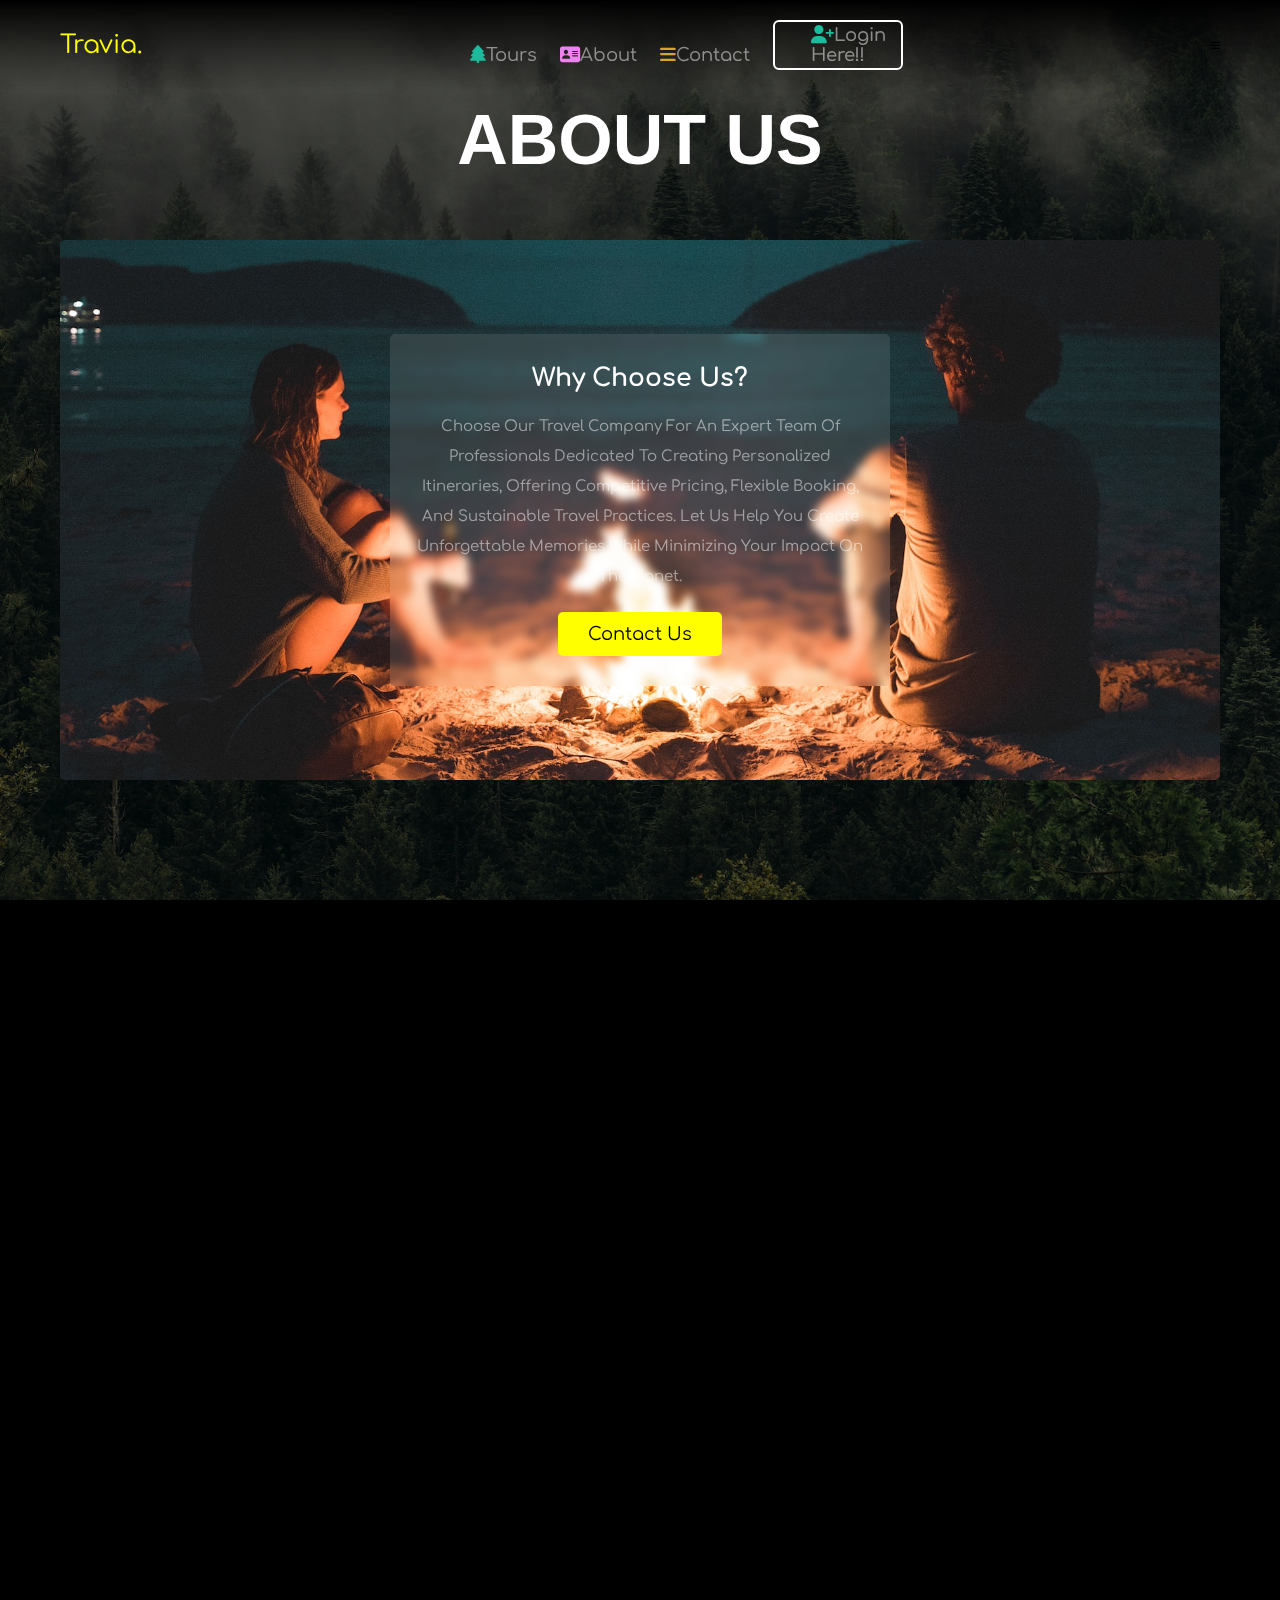
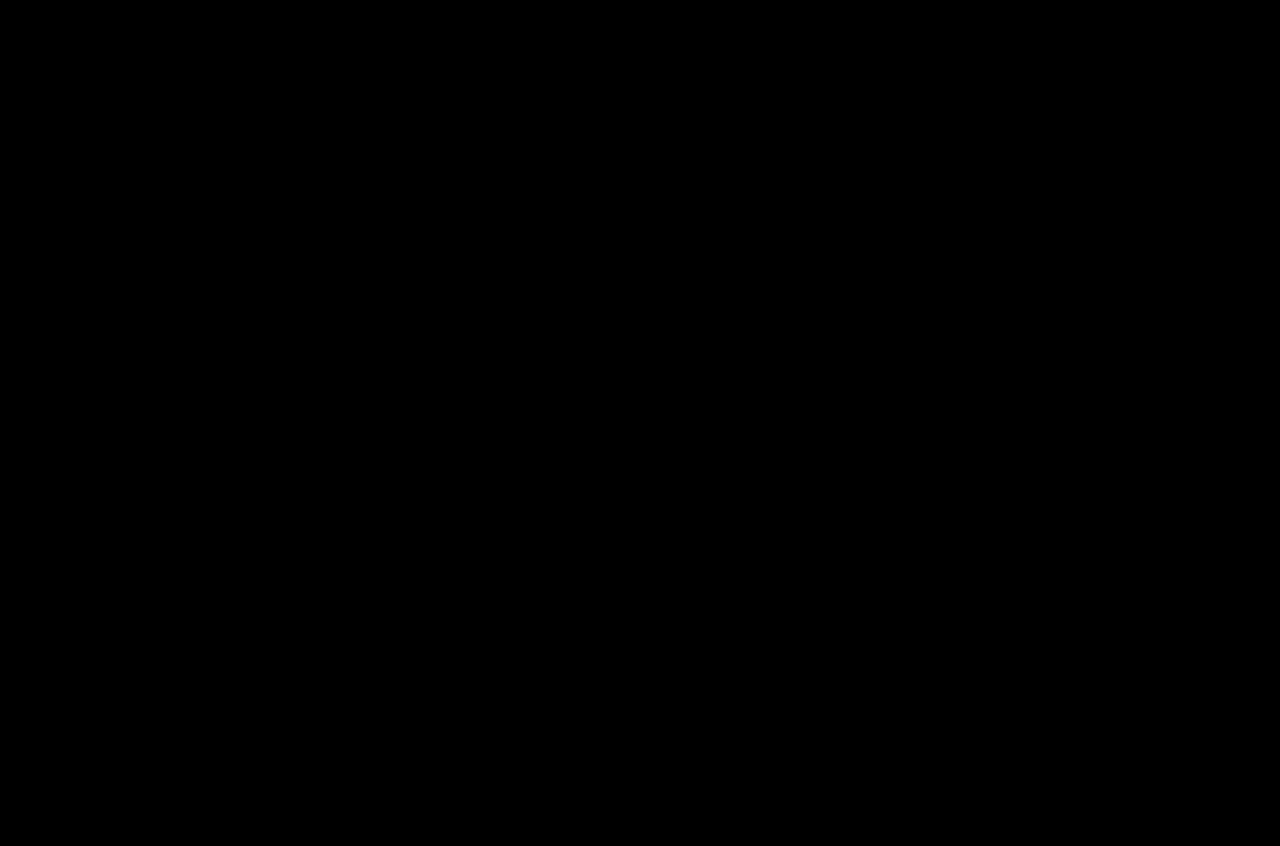
<file: about.html>
<!DOCTYPE html>
<html lang="en">
<head>
   <meta charset="UTF-8">
   <meta http-equiv="X-UA-Compatible" content="IE=edge">
   <meta name="viewport" content="width=device-width, initial-scale=1.0">
   <title>About</title>

   <link rel="stylesheet" href="https://unpkg.com/aos@next/dist/aos.css" />

   <!-- font awesome cdn link  -->
   <link rel="stylesheet" href="https://cdnjs.cloudflare.com/ajax/libs/font-awesome/6.2.1/css/all.min.css">

   <!-- custom css file link  -->
   <link rel="stylesheet" href="css/style.css">

</head>
<body>
   
<!-- header section starts  -->

<header class="header" data-aos="fade-down">

   <section class="flex">

      <a href="home.jsp" class="logo">Travia.</a>

      <nav class="navbar">
         <!--<a href="Lflighting.jsp"><i class="fas fa-plane" b style="color:red"></i>Flights</a>-->
         <!--<a href="Lbusbooking.jsp"><i class="fas fa-bus" b style="color:yellow"></i>Buses</a>-->
         <!--<a href="Ltrain2.jsp"><i class="fa-solid fa-train" b style="color: greenyellow;"></i>Trains</a>-->
         <a href="tours.html"><i class="fas fa-tree" b style="color:#1ABC9C;"></i>tours</a> 
         <!--<a href="destinations.html"><i class="fa-solid fa-map-location-dot" b style="color: chocolate;"></i>destinations</a>-->
         <a href="about.html"><i class="fa-solid fa-address-card" b style="color:violet"></i>about</a> 
         <a href="contact.html"><i class="fa-solid fa-bars" b style="color: goldenrod;"></i>contact</a>
         <button class="btnLogin-popup"><a href="home.jsp"><i class="fas fa-user-plus" b style="color:#1ABC9C;"></i>Login Here!!</a> </button>
      </nav>

      <div id="menu-btn" class="fas fa-bars"></div>

   </section>

</header>

<!-- header section ends -->

<!-- about section starts  -->

<div class="container about">

   <h1 class="heading" data-aos="zoom-out">about us</h1>

   <section>

      <div class="details">
         <div class="box" data-aos="zoom-in">
            <h3>why choose us?</h3>
            <p>Choose our travel company for an expert team of professionals dedicated to creating personalized itineraries, offering competitive pricing, flexible booking, and sustainable travel practices. Let us help you create unforgettable memories while minimizing your impact on the planet.




            </p>
            <a href="Lcontact.html" class="btn">contact us</a>
         </div>
      </div>

      <div class="grid">
         
         <div class="box" data-aos="fade-up">
            <img src="images/about-img-1.svg" alt="">
            <h3>easy bookings</h3>
            <p>"Streamline your travel plans with our easy booking process. Book now!"</p>
         </div>

         <div class="box" data-aos="fade-up">
            <img src="images/about-img-2.svg" alt="">
            <h3>travel world</h3>
            <p>"Discover the wonders of the world through our extraordinary travel experiences. Start exploring today!"</p>
         </div>

         <div class="box" data-aos="fade-up">
            <img src="images/about-img-3.svg" alt="">
            <h3>enjoy tours</h3>
            <p>"Embark on unforgettable tours and create cherished memories. Enjoy the journey with us!"</p>
         </div>

      </div>

   </section>

</div>

<!-- about section ends -->

<!-- reviews section starts  -->

<div class="container reviews">

   <h1 class="heading" data-aos="zoom-out">client's reviews</h1>

   <section class="grid">

      <div class="box" data-aos="zoom-in">
         <img src="images/pic-1.png" alt="">
         <h3>Avinash Kumar</h3>
         <p>"Exceptional service, seamless arrangements, and unforgettable experiences. Highly recommend this travel company!"</p>
         <div class="stars">
            <i class="fas fa-star"></i>
            <i class="fas fa-star"></i>
            <i class="fas fa-star"></i>
            <i class="fas fa-star"></i>
            <i class="fas fa-star-half-alt"></i>
         </div>
      </div>

      <div class="box" data-aos="zoom-in">
         <img src="images/pic-2.png" alt="">
         <h3>Varun Chakrabarty</h3>
         <p>"From start to finish, the travel company exceeded my expectations. The knowledgeable guides, well-planned itineraries, and personalized attention made my trip truly remarkable. I can't wait to book with them again!"</p>
         <div class="stars">
            <i class="fas fa-star"></i>
            <i class="fas fa-star"></i>
            <i class="fas fa-star"></i>
            <i class="fas fa-star"></i>
            <i class="fas fa-star-half-alt"></i>
         </div>
      </div>

      <div class="box" data-aos="zoom-in">
         <img src="images/pic-3.png" alt="">
         <h3>Rinku Singh</h3>
         <p>The travel company provided impeccable service, ensuring every aspect of my trip was taken care of. Their attention to detail, prompt communication, and exceptional guides made my journey a dream come true</p>
         <div class="stars">
            <i class="fas fa-star"></i>
            <i class="fas fa-star"></i>
            <i class="fas fa-star"></i>
            <i class="fas fa-star"></i>
            <i class="fas fa-star-half-alt"></i>
         </div>
      </div>

      <div class="box" data-aos="zoom-in">
         <img src="images/pic-4.png" alt="">
         <h3>Nitish Rana</h3>
         <p>The travel company surpassed all my expectations. From the moment I booked my trip, their team was attentive, accommodating, and went above and beyond to make my travel experience extraordinary. </p>
         <div class="stars">
            <i class="fas fa-star"></i>
            <i class="fas fa-star"></i>
            <i class="fas fa-star"></i>
            <i class="fas fa-star"></i>
            <i class="fas fa-star-half-alt"></i>
         </div>
      </div>

      <div class="box" data-aos="zoom-in">
         <img src="images/pic-5.png" alt="">
         <h3>Shardul Thakur</h3>
         <p>"This travel company is simply outstanding. They curated an unforgettable adventure for me, with unique destinations and hidden gems I would have never discovered on my own. Their knowledgeable guides, impeccable attention to detail, and exceptional customer service made me feel like a VIP throughout the entire trip.</p>
         <div class="stars">
            <i class="fas fa-star"></i>
            <i class="fas fa-star"></i>
            <i class="fas fa-star"></i>
            <i class="fas fa-star"></i>
            <i class="fas fa-star-half-alt"></i>
         </div>
      </div>

      <div class="box" data-aos="zoom-in">
         <img src="images/pic-6.png" alt="">
         <h3>Ramesh Majumder</h3>
         <p>"Choosing this travel company was the best decision I made. They handled all the arrangements flawlessly, providing top-notch service and creating incredible memories. From breathtaking destinations to seamless logistics, everything exceeded my expectations. I highly recommend them to anyone seeking a truly remarkable and hassle-free travel experience."</p>
         <div class="stars">
            <i class="fas fa-star"></i>
            <i class="fas fa-star"></i>
            <i class="fas fa-star"></i>
            <i class="fas fa-star"></i>
            <i class="fas fa-star-half-alt"></i>
         </div>
      </div>

   </section>

</div>
<script src="https://unpkg.com/aos@next/dist/aos.js"></script>

<!-- custom js file link  -->
<script src="js/script.js"></script>

</body>
</html>
</file>
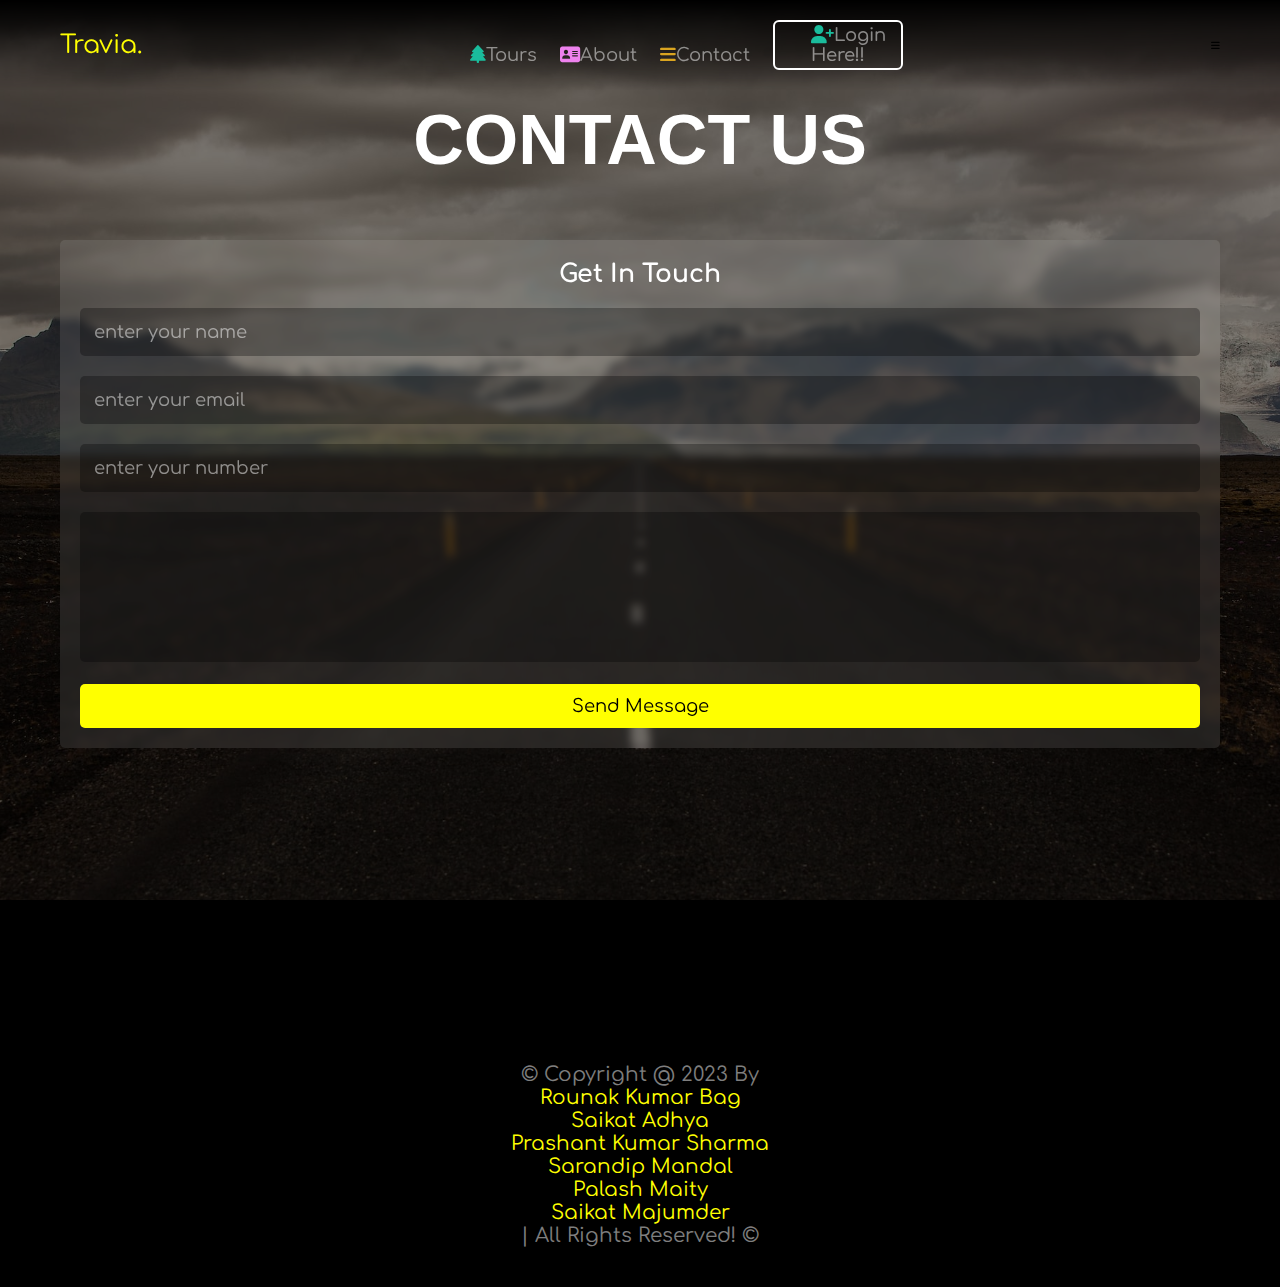
<file: contact.html>
<!DOCTYPE html>
<html lang="en">
<head>
   <meta charset="UTF-8">
   <meta http-equiv="X-UA-Compatible" content="IE=edge">
   <meta name="viewport" content="width=device-width, initial-scale=1.0">
   <title>Contact</title>

   <link rel="stylesheet" href="https://unpkg.com/aos@next/dist/aos.css" />

   <!-- font awesome cdn link  -->
   <link rel="stylesheet" href="https://cdnjs.cloudflare.com/ajax/libs/font-awesome/6.2.1/css/all.min.css">

   <!-- custom css file link  -->
   <link rel="stylesheet" href="css/style.css">

</head>
<body>
   
<!-- header section starts  -->

<header class="header" data-aos="fade-down">

   <section class="flex">

      <a href="home.jsp" class="logo">Travia.</a>

      <nav class="navbar">
         <!--<a href="Lflighting.jsp"><i class="fas fa-plane" b style="color:red"></i>Flights</a>-->
         <!--<a href="Lbusbooking.jsp"><i class="fas fa-bus" b style="color:yellow"></i>Buses</a>-->
         <!--<a href="Ltrain2.jsp"><i class="fa-solid fa-train" b style="color: greenyellow;"></i>Trains</a>-->
         <a href="Ltours.html"><i class="fas fa-tree" b style="color:#1ABC9C;"></i>tours</a> 
         <!--<a href="destinations.html"><i class="fa-solid fa-map-location-dot" b style="color: chocolate;"></i>destinations</a>-->
         <a href="Labout.html"><i class="fa-solid fa-address-card" b style="color:violet"></i>about</a> 
         <a href="Lcontact.html"><i class="fa-solid fa-bars" b style="color: goldenrod;"></i>contact</a>
         <button class="btnLogin-popup"><a href="jsp/login.jsp"><i class="fas fa-user-plus" b style="color:#1ABC9C;"></i>Login Here!!</a> </button>
      </nav>

      <div id="menu-btn" class="fas fa-bars"></div>

   </section>

</header>

<!-- header section ends -->

<!-- contact section starts  -->

<div class="container contact">

   <h1 class="heading" data-aos="zoom-out">contact us</h1>

   <section>

      <div class="row">

         <!--<iframe class="map" src="https://www.google.com/maps/embed?pb=!1m18!1m12!1m3!1d15077.086614958938!2d72.83608960687518!3d19.13958260781318!2m3!1f0!2f0!3f0!3m2!1i1024!2i768!4f13.1!3m3!1m2!1s0x3be7b63aceef0c69%3A0x2aa80cf2287dfa3b!2sJogeshwari%20West%2C%20Mumbai%2C%20Maharashtra%20400047!5e0!3m2!1sen!2sin!4v1672939645362!5m2!1sen!2sin" allowfullscreen="" loading="lazy" referrerpolicy="no-referrer-when-downgrade" data-aos="flip-left"></iframe>-->

         <form action="" method="post" data-aos="flip-right">
            <h3>get in touch</h3>
            <input type="text" name="name" required maxlength="50" placeholder="enter your name" class="box">
            <input type="email" name="email" required maxlength="50" placeholder="enter your email" class="box">
            <input type="number" name="number" required maxlength="10" min="0" max="9999999999" placeholder="enter your number" class="box">
            <textarea name="message" class="box" required maxlength="1000" cols="30" rows="10"></textarea>
            <input type="submit" value="send message" name="send" class="btn">
         </form>

      </div>

      <div class="grid">

         <div class="box" data-aos="fade-up">
            <i class="fas fa-phone"></i>
            <h3>phone number</h3>
            <a href="tel:1234567890">+91-4336-7890</a>
            <a href="tel:1112223333">+91-2422-3333</a>
         </div>

         <div class="box" data-aos="fade-up">
            <i class="fas fa-envelope"></i>
            <h3>Email address</h3>
            <a href="mailto:traviatours@gmail.com">traviatours@gmail.com</a>
            
          
         </div>

         <div class="box" data-aos="fade-up">
            <i class="fas fa-map-marker-alt"></i>
            <h3>Office address</h3>
            <a href="#">Techno India, TECHNO INDIA : EM-4/1, Sector V, Bidhannagar, Kolkata, West Bengal 700091</a>
         </div>

      </div>

      <div class="credit">
         &copy; copyright @ 2023 by <br><span>Rounak Kumar Bag <br>Saikat Adhya <br>Prashant Kumar Sharma <br>Sarandip Mandal <br>Palash Maity <br>Saikat Majumder</span> <br>| all rights reserved! &copy;
      </div>

   </section>
</div>
<script src="https://unpkg.com/aos@next/dist/aos.js"></script>

<!-- custom js file link  -->
<script src="js/script.js"></script>

</body>
</html>
</file>
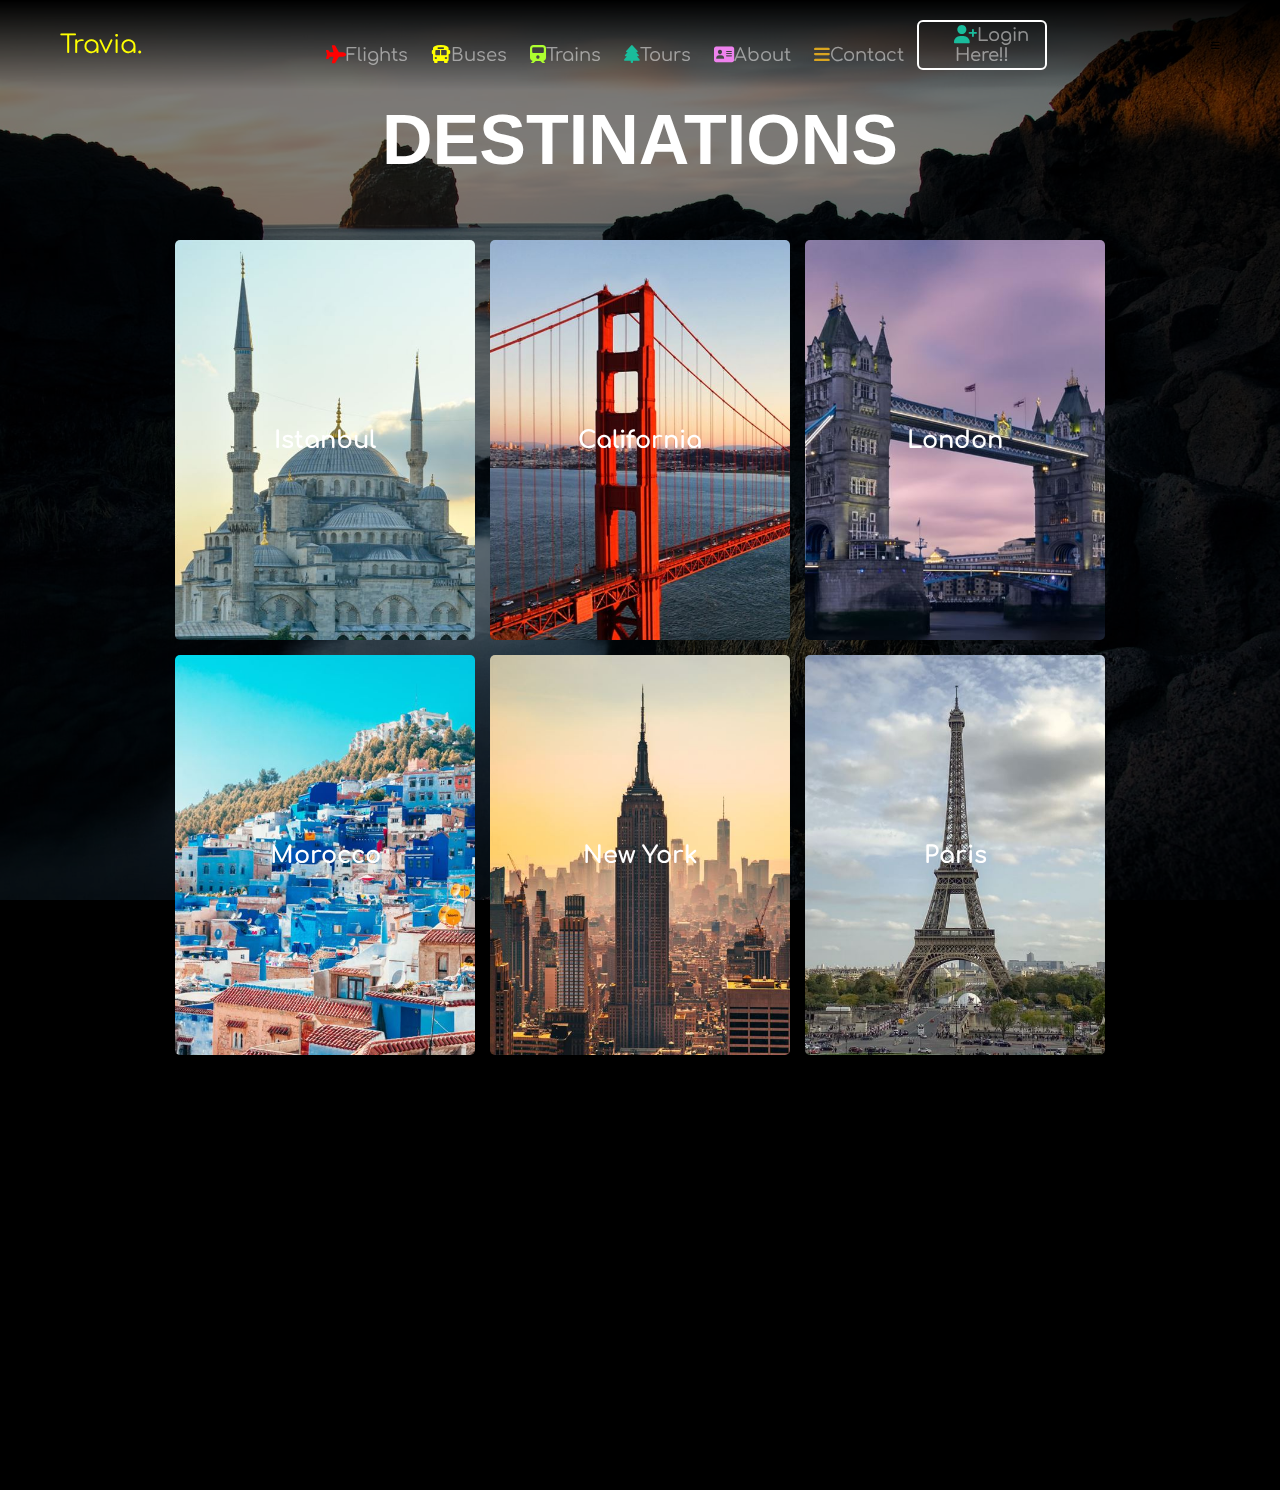
<file: destinations.html>
<!DOCTYPE html>
<html lang="en">
<head>
   <meta http-equiv="X-UA-Compatible" content="IE=edge">
   <meta name="viewport" content="width=device-width, initial-scale=1.0">
   <title>Destinations</title>

   <link rel="stylesheet" href="https://unpkg.com/aos@next/dist/aos.css" />

   <!-- font awesome cdn link  -->
   <link rel="stylesheet" href="https://cdnjs.cloudflare.com/ajax/libs/font-awesome/6.2.1/css/all.min.css">

   <!-- custom css file link  -->
   <link rel="stylesheet" href="css/style2.css">

</head>
<body>
   
<!-- header section starts  -->

<header class="header" data-aos="fade-down">

   <section class="flex">

      <a href="home.html" class="logo">Travia.</a>

      <nav class="navbar">
         <a href="jsp/flighting.jsp"><i class="fas fa-plane" b style="color:red"></i>Flights</a>
         <a href="jsp/busbooking.jsp"><i class="fas fa-bus" b style="color:yellow"></i>Buses</a>
         <a href="jsp/train2.jsp"><i class="fa-solid fa-train" b style="color: greenyellow;"></i>Trains</a>
         <a href="tours.html"><i class="fas fa-tree" b style="color:#1ABC9C;"></i>tours</a> 
         <!--<a href="destinations.html"><i class="fa-solid fa-map-location-dot" b style="color: chocolate;"></i>destinations</a>-->
         <a href="about.html"><i class="fa-solid fa-address-card" b style="color:violet"></i>about</a> 
         <a href="contact.html"><i class="fa-solid fa-bars" b style="color: goldenrod;"></i>contact</a>
         <button class="btnLogin-popup"> <a href="jsp/login.jsp"><i class="fas fa-user-plus" b style="color:#1ABC9C;"></i>Login Here!!</a> </button>
      </nav>

      <div id="menu-btn" class="fas fa-bars"></div>

   </section>

</header>

<!-- header section ends -->

<!-- destinations section starts  -->

<div class="container destinations">

   <h1 class="heading" data-aos="zoom-out">destinations</h1>

   <section class="grid">

      <div class="box" data-aos="zoom-in">
         <img src="images/destination-1.jpg" alt="">
         <h3><span>Istanbul</span></h3>
         <div class="hover-content">
            <P >Istanbul, that offers unique historical and cultural riches together has hosted many different civilizations with its geography spread over two continents. This unique city which is admired by its charming nature and the attractive atmosphere is also the symbol of dynamic and modern city life</P>
         </div>
      </div>
      <div class="box" data-aos="zoom-in">
         <img src="images/destination-2.jpg" alt="">
         <h3><span>California</span></h3>
         <div class="hover-content">
            <P style="font-size: 20px;">From the stunning coastline to the towering mountains, the scenery in California is unlike anything else in the world. No matter where you go in the state, you will be surrounded by natural beauty. And with so many different landscapes to explore, you could spend months here and still not see it all</P>
         </div>
      </div>
      <div class="box" data-aos="zoom-in">
         <img src="images/destination-3.jpg" alt="">
         <h3><span>London</span></h3>
         <div class="hover-content">
            <P>London is home to some of the best museums and galleries in the world – many of which are free, as well as many other free attractions. Spend an afternoon at the British Museum, Tate Modern, Natural History Museum or Science Museum, where you can browse the permanent collections at no cost.</P>
         </div>
      </div>
      <div class="box" data-aos="zoom-in">
         <img src="images/destination-4.jpg" alt="">
         <h3><span>Morocco</span></h3>
         <div class="hover-content">
            <P>Lively markets, desert treks, hiking to remote waterfalls, and beach days are just some of the wonders Morocco has in store. You can surf on the coast, sip some mint tea in the medina, and explore the ruins scattered throughout its many cities.</P>
         </div>
      </div>
      <div class="box" data-aos="zoom-in">
         <img src="images/destination-5.jpg" alt="">
         <h3><span>new york</span></h3>
         <div class="hover-content">
            <P>The Statue of Liberty, the Empire State Building, St. Patrick's Cathedral, Grand Central Station, and the list goes on. You'll discover magnificent architectural treasures and more New York City attractions than you can count.</P>
         </div>
      </div>
      <div class="box" data-aos="zoom-in">
         <img src="images/destination-6.jpg" alt="">
         <h3><span>paris</span></h3>
         <div class="hover-content">
            <P>Paris is a diverse and sophisticated city that appeals to the wealthy but can also be enjoyed on a budget. In addition to the Eiffel Tower, Paris has countless other gorgeous landmarks and monuments that add to the beauty of the spacious boulevards and their charming cafés</P>
         </div>
      </div>
      <div class="box" data-aos="zoom-in">
         <img src="images/destination-7.jpg" alt="">
         <h3><span>barcelona</span></h3>
         <div class="hover-content">
            <P>Barcelona is an artistic city with unique architecture, vibrant cultural scenery, access to mountain and sea, delicious food and beautiful people.</P>
         </div>
      </div>
      <div class="box" data-aos="zoom-in">
         <img src="images/destination-8.jpg" alt="">
         <h3><span>sydney</span></h3>
         <div class="hover-content">
            <p>city of iconic attractions and brilliant beaches, Sydney is a destination you'll never forget. Sydney is home to must-visit icons like the Sydney Harbour Bridge and Opera House, but this Harbour City is constantly evolving.</P>
         </div>
      </div>
      <div class="box" data-aos="zoom-in">
         <img src="images/destination-9.jpg" alt="">
         <h3><span>tokyo</span></h3>
         <div class="hover-content">
            <p>Tokyo is one of the most attractive cities in the world offering a tons of sightseeing attractions including historic monuments, unique museums, cool skyscraper and cultural experiences.</P>
         </div>
      </div>

   </section>

</div>

<!-- destinations section ends -->














<script src="https://unpkg.com/aos@next/dist/aos.js"></script>

<!-- custom js file link  -->
<script src="js/script.js"></script>

</body>
</html>
</file>
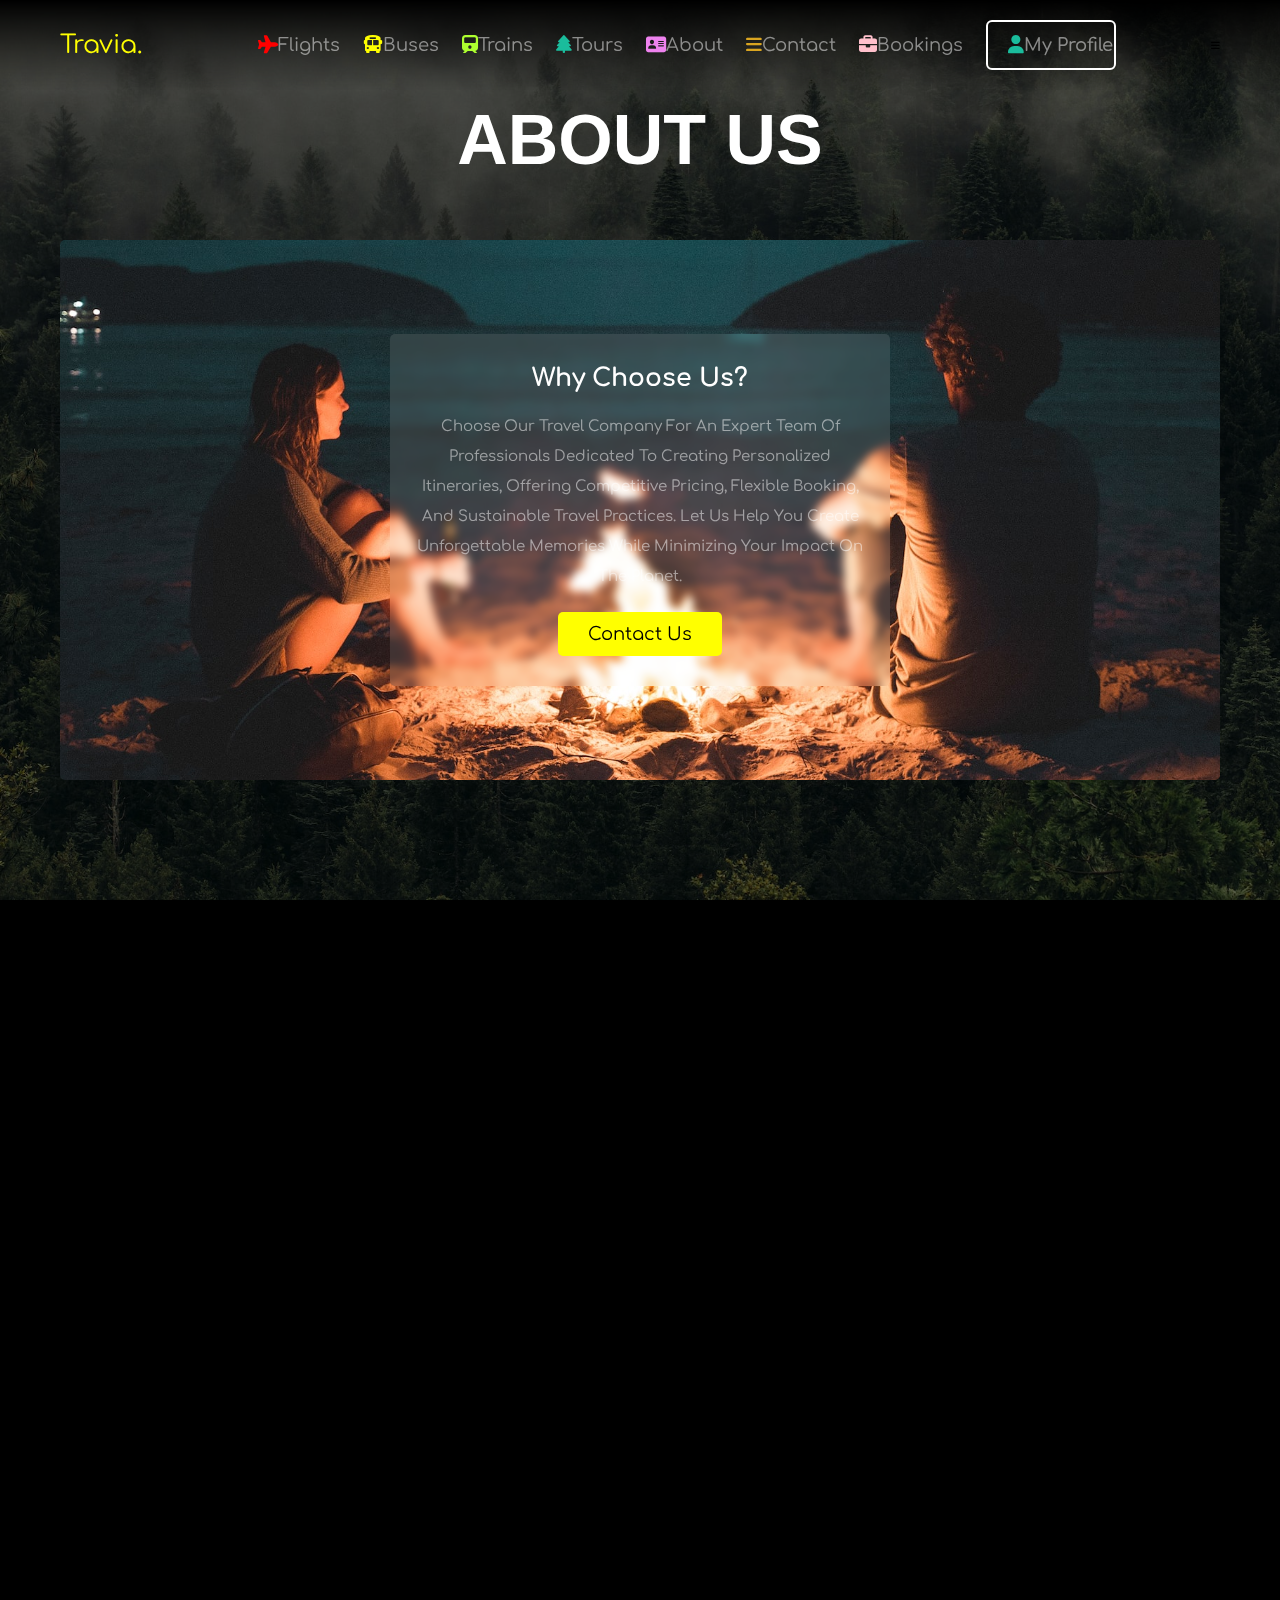
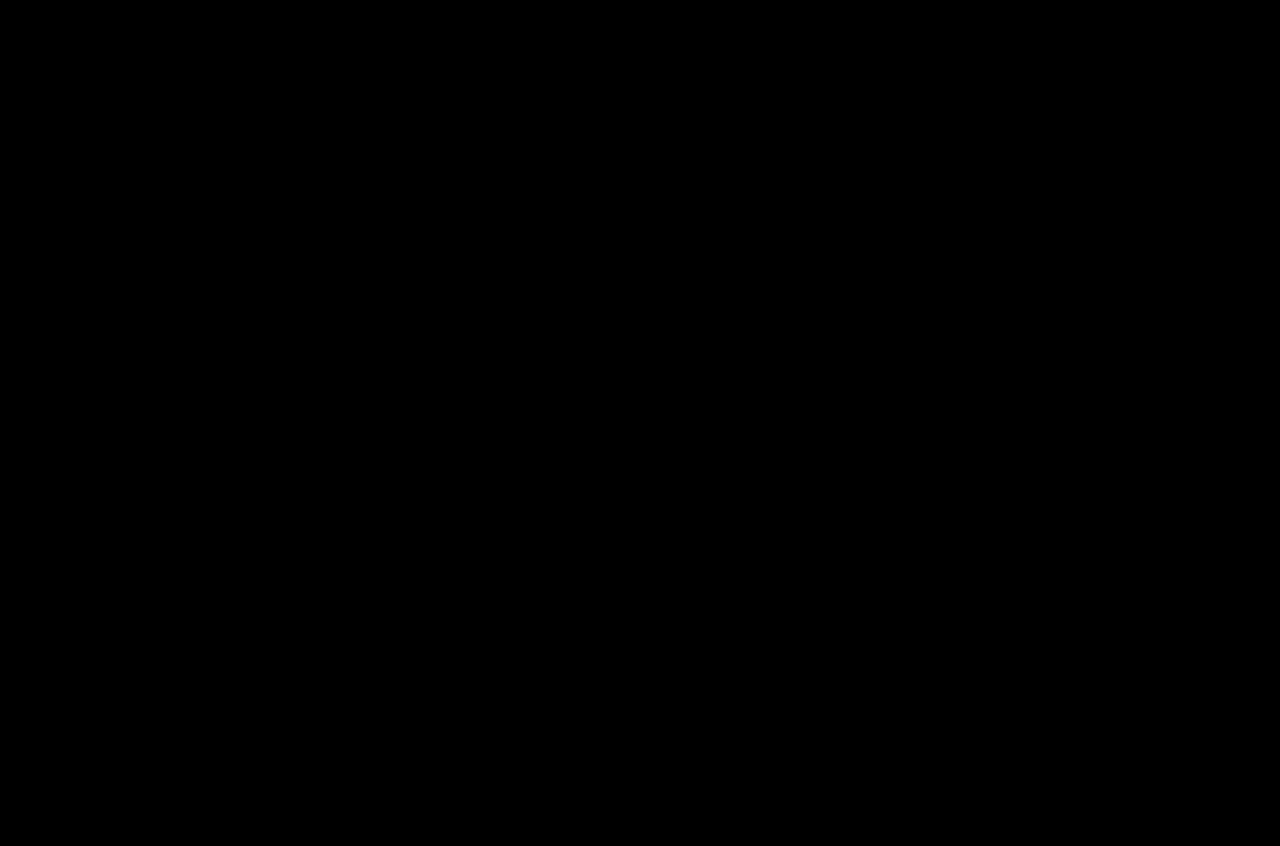
<file: Labout.html>
<!DOCTYPE html>
<html lang="en">
<head>
   <meta charset="UTF-8">
   <meta http-equiv="X-UA-Compatible" content="IE=edge">
   <meta name="viewport" content="width=device-width, initial-scale=1.0">
   <title>About</title>

   <link rel="stylesheet" href="https://unpkg.com/aos@next/dist/aos.css" />

   <!-- font awesome cdn link  -->
   <link rel="stylesheet" href="https://cdnjs.cloudflare.com/ajax/libs/font-awesome/6.2.1/css/all.min.css">

   <!-- custom css file link  -->
   <link rel="stylesheet" href="css/style.css">

</head>
<body>
   
<!-- header section starts  -->

<header class="header" data-aos="fade-down">

   <section class="flex">

      <a href="home2.jsp" class="logo">Travia.</a>

      <nav class="navbar">
         <a href="jsp/flighting.jsp"><i class="fas fa-plane" b style="color:red"></i>Flights</a>
         <a href="jsp/busbooking.jsp"><i class="fas fa-bus" b style="color:yellow"></i>Buses</a>
         <a href="jsp/train2.jsp"><i class="fa-solid fa-train" b style="color: greenyellow;"></i>Trains</a>
         <a href="Ltours.html"><i class="fas fa-tree" b style="color:#1ABC9C;"></i>tours</a> 
         <!--<a href="destinations.html"><i class="fa-solid fa-map-location-dot" b style="color: chocolate;"></i>destinations</a>-->
         <a href="Labout.html"><i class="fa-solid fa-address-card" b style="color:violet"></i>about</a> 
         <a href="Lcontact.html"><i class="fa-solid fa-bars" b style="color: goldenrod;"></i>contact</a>
         <a href="bookings.html"><i class="fa-solid fa-briefcase" b style="color:pink;"></i>bookings</a>
         <!--<button class="btnLogin-popup"><a href="logout.jsp"><i class="fas fa-user-plus" b style="color:#1ABC9C;"></i>Logout</a> </button>-->
         <button class="btnLogin-popup"><a href="MyProfileEDIT.jsp"><i class="fas fa-user" b style="color:#1ABC9C;"></i>My Profile</a> </button>
      </nav>

      <div id="menu-btn" class="fas fa-bars"></div>

   </section>

</header>

<!-- header section ends -->

<!-- about section starts  -->

<div class="container about">

   <h1 class="heading" data-aos="zoom-out">about us</h1>

   <section>

      <div class="details">
         <div class="box" data-aos="zoom-in">
            <h3>why choose us?</h3>
            <p>Choose our travel company for an expert team of professionals dedicated to creating personalized itineraries, offering competitive pricing, flexible booking, and sustainable travel practices. Let us help you create unforgettable memories while minimizing your impact on the planet.




            </p>
            <a href="Lcontact.html" class="btn">contact us</a>
         </div>
      </div>

      <div class="grid">
         
         <div class="box" data-aos="fade-up">
            <img src="images/about-img-1.svg" alt="">
            <h3>easy bookings</h3>
            <p>"Streamline your travel plans with our easy booking process. Book now!"</p>
         </div>

         <div class="box" data-aos="fade-up">
            <img src="images/about-img-2.svg" alt="">
            <h3>travel world</h3>
            <p>"Discover the wonders of the world through our extraordinary travel experiences. Start exploring today!"</p>
         </div>

         <div class="box" data-aos="fade-up">
            <img src="images/about-img-3.svg" alt="">
            <h3>enjoy tours</h3>
            <p>"Embark on unforgettable tours and create cherished memories. Enjoy the journey with us!"</p>
         </div>

      </div>

   </section>

</div>

<!-- about section ends -->

<!-- reviews section starts  -->

<div class="container reviews">

   <h1 class="heading" data-aos="zoom-out">client's reviews</h1>

   <section class="grid">

      <div class="box" data-aos="zoom-in">
         <img src="images/pic-1.png" alt="">
         <h3>Avinash Kumar</h3>
         <p>"Exceptional service, seamless arrangements, and unforgettable experiences. Highly recommend this travel company!"</p>
         <div class="stars">
            <i class="fas fa-star"></i>
            <i class="fas fa-star"></i>
            <i class="fas fa-star"></i>
            <i class="fas fa-star"></i>
            <i class="fas fa-star-half-alt"></i>
         </div>
      </div>

      <div class="box" data-aos="zoom-in">
         <img src="images/pic-2.png" alt="">
         <h3>Varun Chakrabarty</h3>
         <p>"From start to finish, the travel company exceeded my expectations. The knowledgeable guides, well-planned itineraries, and personalized attention made my trip truly remarkable. I can't wait to book with them again!"</p>
         <div class="stars">
            <i class="fas fa-star"></i>
            <i class="fas fa-star"></i>
            <i class="fas fa-star"></i>
            <i class="fas fa-star"></i>
            <i class="fas fa-star-half-alt"></i>
         </div>
      </div>

      <div class="box" data-aos="zoom-in">
         <img src="images/pic-3.png" alt="">
         <h3>Rinku Singh</h3>
         <p>The travel company provided impeccable service, ensuring every aspect of my trip was taken care of. Their attention to detail, prompt communication, and exceptional guides made my journey a dream come true</p>
         <div class="stars">
            <i class="fas fa-star"></i>
            <i class="fas fa-star"></i>
            <i class="fas fa-star"></i>
            <i class="fas fa-star"></i>
            <i class="fas fa-star-half-alt"></i>
         </div>
      </div>

      <div class="box" data-aos="zoom-in">
         <img src="images/pic-4.png" alt="">
         <h3>Nitish Rana</h3>
         <p>The travel company surpassed all my expectations. From the moment I booked my trip, their team was attentive, accommodating, and went above and beyond to make my travel experience extraordinary. </p>
         <div class="stars">
            <i class="fas fa-star"></i>
            <i class="fas fa-star"></i>
            <i class="fas fa-star"></i>
            <i class="fas fa-star"></i>
            <i class="fas fa-star-half-alt"></i>
         </div>
      </div>

      <div class="box" data-aos="zoom-in">
         <img src="images/pic-5.png" alt="">
         <h3>Shardul Thakur</h3>
         <p>"This travel company is simply outstanding. They curated an unforgettable adventure for me, with unique destinations and hidden gems I would have never discovered on my own. Their knowledgeable guides, impeccable attention to detail, and exceptional customer service made me feel like a VIP throughout the entire trip.</p>
         <div class="stars">
            <i class="fas fa-star"></i>
            <i class="fas fa-star"></i>
            <i class="fas fa-star"></i>
            <i class="fas fa-star"></i>
            <i class="fas fa-star-half-alt"></i>
         </div>
      </div>

      <div class="box" data-aos="zoom-in">
         <img src="images/pic-6.png" alt="">
         <h3>Ramesh Majumder</h3>
         <p>"Choosing this travel company was the best decision I made. They handled all the arrangements flawlessly, providing top-notch service and creating incredible memories. From breathtaking destinations to seamless logistics, everything exceeded my expectations. I highly recommend them to anyone seeking a truly remarkable and hassle-free travel experience."</p>
         <div class="stars">
            <i class="fas fa-star"></i>
            <i class="fas fa-star"></i>
            <i class="fas fa-star"></i>
            <i class="fas fa-star"></i>
            <i class="fas fa-star-half-alt"></i>
         </div>
      </div>

   </section>

</div>
<script src="https://unpkg.com/aos@next/dist/aos.js"></script>

<!-- custom js file link  -->
<script src="js/script.js"></script>

</body>
</html>
</file>
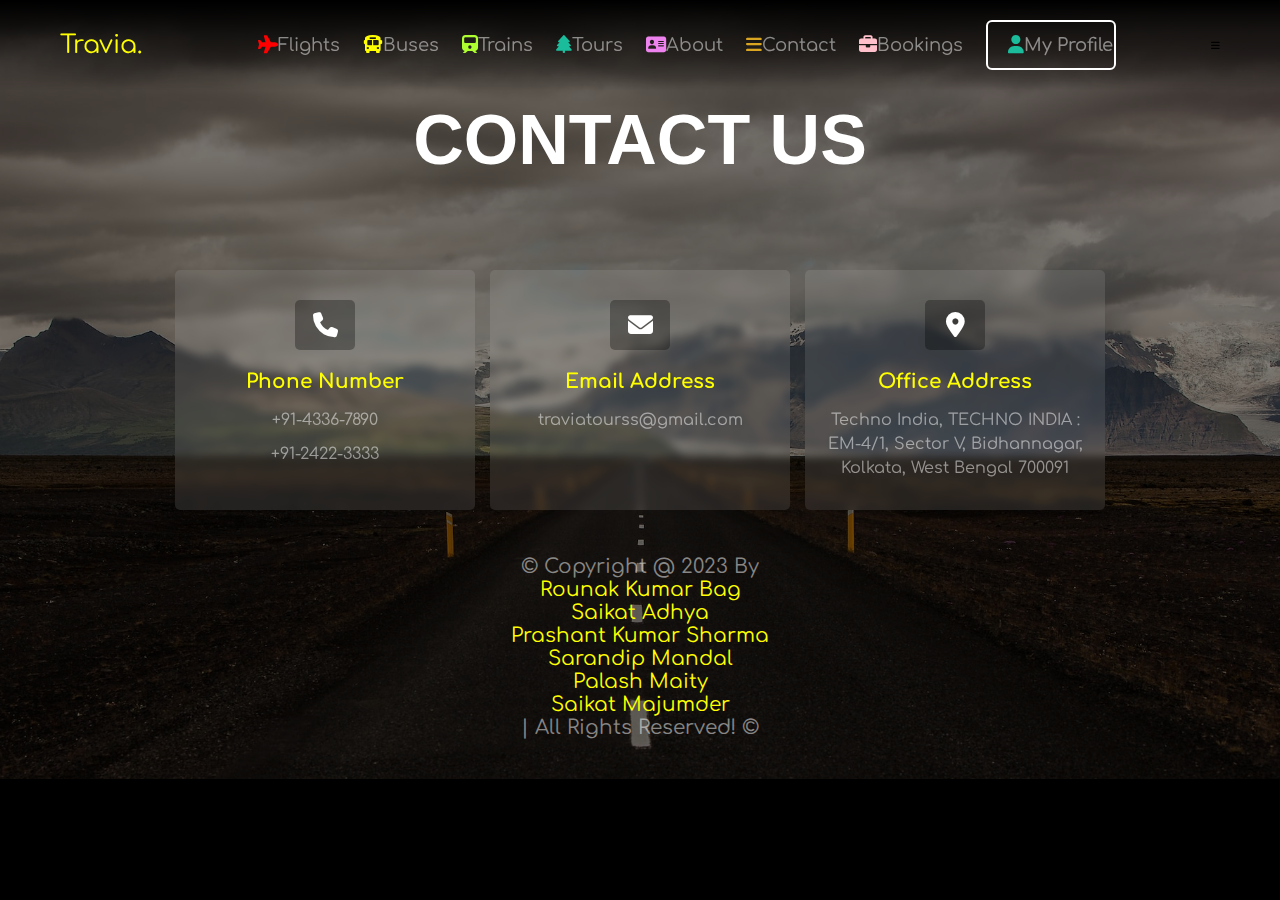
<file: Lcontact.html>
<!DOCTYPE html>
<html lang="en">
<head>
   <meta charset="UTF-8">
   <meta http-equiv="X-UA-Compatible" content="IE=edge">
   <meta name="viewport" content="width=device-width, initial-scale=1.0">
   <title>Contact</title>

   <link rel="stylesheet" href="https://unpkg.com/aos@next/dist/aos.css" />

   <!-- font awesome cdn link  -->
   <link rel="stylesheet" href="https://cdnjs.cloudflare.com/ajax/libs/font-awesome/6.2.1/css/all.min.css">

   <!-- custom css file link  -->
   <link rel="stylesheet" href="css/style.css">

</head>
<body>
   
<!-- header section starts  -->

<header class="header" data-aos="fade-down">

   <section class="flex">

      <a href="home2.jsp" class="logo">Travia.</a>

      <nav class="navbar">
         <a href="afterlogin/Lflighting.jsp"><i class="fas fa-plane" b style="color:red"></i>Flights</a>
         <a href="afterlogin/Lbusbooking.jsp"><i class="fas fa-bus" b style="color:yellow"></i>Buses</a>
         <a href="afterlogin/Ltrain2.jsp"><i class="fa-solid fa-train" b style="color: greenyellow;"></i>Trains</a>
         <a href="Ltours.html"><i class="fas fa-tree" b style="color:#1ABC9C;"></i>tours</a> 
         <!--<a href="destinations.html"><i class="fa-solid fa-map-location-dot" b style="color: chocolate;"></i>destinations</a>-->
         <a href="Labout.html"><i class="fa-solid fa-address-card" b style="color:violet"></i>about</a> 
         <a href="Lcontact.html"><i class="fa-solid fa-bars" b style="color: goldenrod;"></i>contact</a>
         <a href="bookings.jsp"><i class="fa-solid fa-briefcase" b style="color:pink;"></i>bookings</a>
         <!--<button class="btnLogin-popup"><a href="logout.jsp"><i class="fas fa-user-plus" b style="color:#1ABC9C;"></i>Logout</a> </button>-->
         <button class="btnLogin-popup"><a href="MyProfileEDIT.jsp"><i class="fas fa-user" b style="color:#1ABC9C;"></i>My Profile</a> </button>
      </nav>

      <div id="menu-btn" class="fas fa-bars"></div>

   </section>

</header>

<!-- header section ends -->

<!-- contact section starts  -->

<div class="container contact">

   <h1 class="heading" data-aos="zoom-out">contact us</h1>

   <section>

      <div class="grid">

         <div class="box" data-aos="fade-up">
            <i class="fas fa-phone"></i>
            <h3>phone number</h3>
            <a href="tel:1234567890">+91-4336-7890</a>
            <a href="tel:1112223333">+91-2422-3333</a>
         </div>

         <div class="box" data-aos="fade-up">
            <i class="fas fa-envelope"></i>
            <h3>Email address</h3>
            <a href="mailto:traviatours@gmail.com">traviatourss@gmail.com</a>
            
         </div>

         <div class="box" data-aos="fade-up">
            <i class="fas fa-map-marker-alt"></i>
            <h3>Office address</h3>
            <a href="#">Techno India, TECHNO INDIA : EM-4/1, Sector V, Bidhannagar, Kolkata, West Bengal 700091</a>
         </div>

      </div>

      <div class="credit">
         &copy; copyright @ 2023 by <br><span>Rounak Kumar Bag <br>Saikat Adhya <br>Prashant Kumar Sharma <br>Sarandip Mandal <br>Palash Maity <br>Saikat Majumder</span> <br>| all rights reserved! &copy;
      </div>


   </section>

</div>
<script src="https://unpkg.com/aos@next/dist/aos.js"></script>

<!-- custom js file link  -->
<script src="js/script.js"></script>

</body>
</html>
</file>
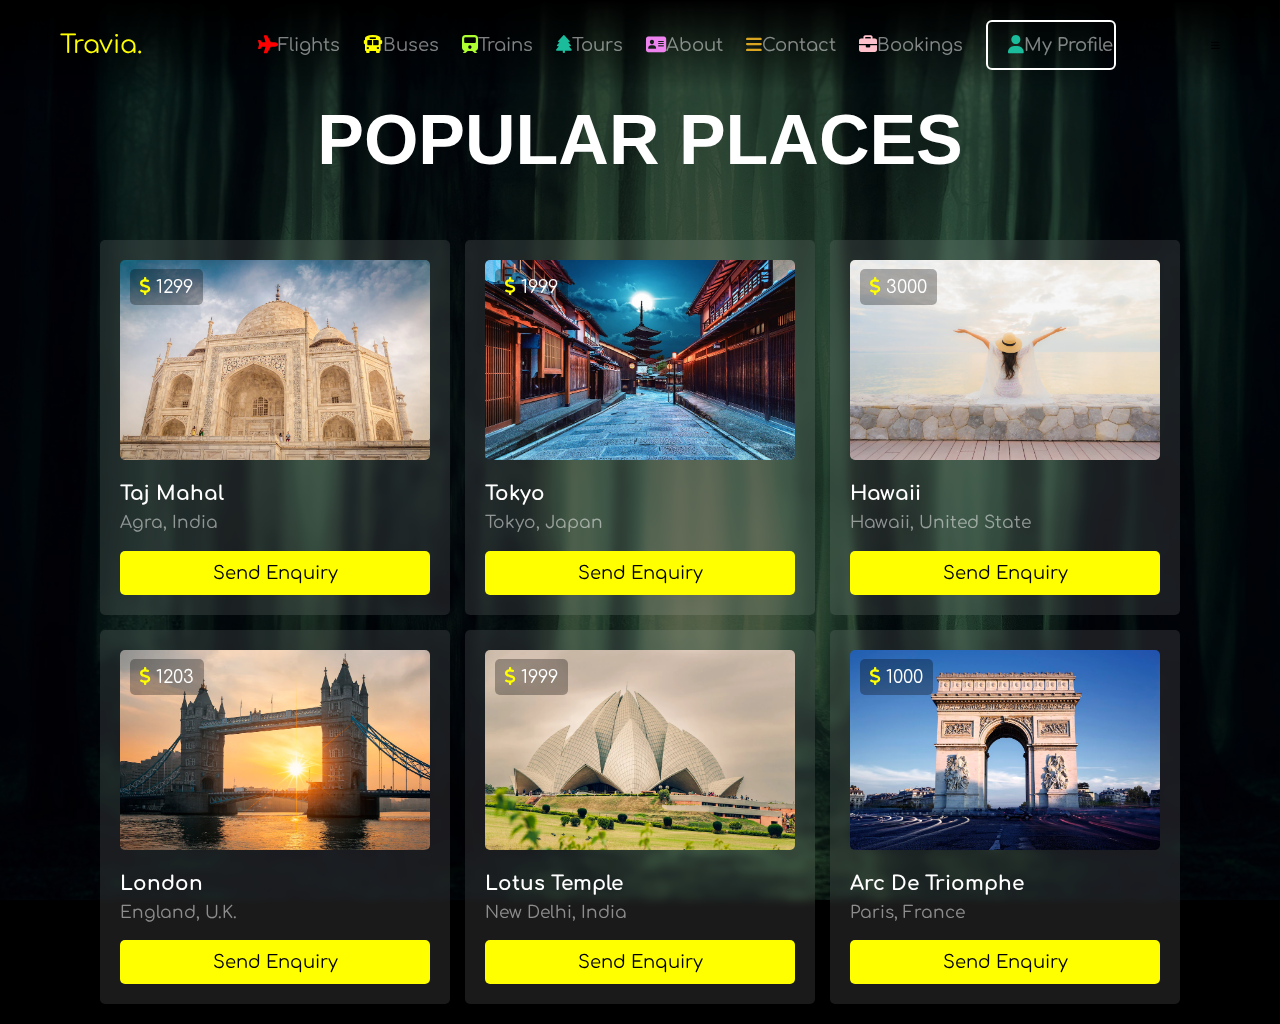
<file: Ltours.html>
<!DOCTYPE html>
<html lang="en">
<head>
   <meta charset="UTF-8">
   <meta http-equiv="X-UA-Compatible" content="IE=edge">
   <meta name="viewport" content="width=device-width, initial-scale=1.0">
   <title>Tours</title>

   <link rel="stylesheet" href="https://unpkg.com/aos@next/dist/aos.css" />

   <!-- font awesome cdn link  -->
   <link rel="stylesheet" href="https://cdnjs.cloudflare.com/ajax/libs/font-awesome/6.2.1/css/all.min.css">

   <!-- custom css file link  -->
   <link rel="stylesheet" href="css/style.css">

</head>
<body>
   
<!-- header section starts  -->

<header class="header" data-aos="fade-down">

   <section class="flex">

      <a href="home2.jsp" class="logo">Travia.</a>

      <nav class="navbar">
         <a href="afterlogin/Lflighting.jsp"><i class="fas fa-plane" b style="color:red"></i>Flights</a>
         <a href="afterlogin/Lbusbooking.jsp"><i class="fas fa-bus" b style="color:yellow"></i>Buses</a>
         <a href="afterlogin/Ltrain2.jsp"><i class="fa-solid fa-train" b style="color: greenyellow;"></i>Trains</a>
         <a href="Ltours.html"><i class="fas fa-tree" b style="color:#1ABC9C;"></i>tours</a> 
         <!--<a href="Ldestinations.jsp"><i class="fa-solid fa-map-location-dot" b style="color: chocolate;"></i>destinations</a>-->
         <a href="Labout.html"><i class="fa-solid fa-address-card" b style="color:violet"></i>about</a> 
         <a href="Lcontact.html"><i class="fa-solid fa-bars" b style="color: goldenrod;"></i>contact</a>
         <a href="bookings.jsp"><i class="fa-solid fa-briefcase" b style="color:pink;"></i>bookings</a>
         <!--<button class="btnLogin-popup"><a href="logout.jsp"><i class="fas fa-user-plus" b style="color:#1ABC9C;"></i>Logout</a> </button>-->
         <button class="btnLogin-popup"><a href="MyProfileEDIT.jsp"><i class="fas fa-user" b style="color:#1ABC9C;"></i>My Profile</a> </button>
      </nav>

      <div id="menu-btn" class="fas fa-bars"></div>

   </section>

</header>

<!-- header section ends -->

<!-- tours section starts  -->

<div class="container tours">

   <h1 class="heading" data-aos="zoom-out">popular places</h1>

   <section class="grid">

      <div class="box" data-aos="fade-up">
         <div class="price"><i class="fas fa-dollar-sign"></i><span>1299</span></div>
         <img src="images/tour-img-1.webp" class="image" alt="">
         <h3 class="name">taj mahal</h3>
         <p class="address">agra, india</p>
         <a href="mailto:traviatours@gmail.com" class="btn">send enquiry</a>
      </div>

      <div class="box" data-aos="fade-up">
         <p class="price"><i class="fas fa-dollar-sign"></i><span>1999</span></p>
         <img src="images/tour-img-2.webp" alt="" class="image">
         <h3 class="name">tokyo</h3>
         <p class="address">tokyo, japan</p>
         <a href="mailto:traviatours@gmail.com" class="btn">send enquiry</a>
      </div>

      <div class="box" data-aos="fade-up">
         <p class="price"><i class="fas fa-dollar-sign"></i><span>3000</span></p>
         <img src="images/tour-img-3.webp" alt="" class="image">
         <h3 class="name">hawaii</h3>
         <p class="address">hawaii, united state</p>
         <a href="mailto:traviatours@gmail.com" class="btn">send enquiry</a>
      </div>

      <div class="box" data-aos="fade-up">
         <p class="price"><i class="fas fa-dollar-sign"></i><span>1203</span></p>
         <img src="images/tour-img-4.webp" alt="" class="image">
         <h3 class="name">london</h3>
         <p class="address">england, U.K.</p>
         <a href="mailto:traviatours@gmail.com" class="btn">send enquiry</a>
      </div>

      <div class="box" data-aos="fade-up">
         <p class="price"><i class="fas fa-dollar-sign"></i><span>1999</span></p>
         <img src="images/tour-img-5.webp" alt="" class="image">
         <h3 class="name">lotus temple</h3>
         <p class="address">new delhi, india</p>
         <a href="mailto:traviatours@gmail.com" class="btn">send enquiry</a>
      </div>

      <div class="box" data-aos="fade-up">
         <p class="price"><i class="fas fa-dollar-sign"></i><span>1000</span></p>
         <img src="images/tour-img-6.webp" alt="" class="image">
         <h3 class="name">Arc de Triomphe</h3>
         <p class="address">Paris, France</p>
         <a href="mailto:traviatours@gmail.com" class="btn">send enquiry</a>
      </div>

   </section>

</div>
<script src="https://unpkg.com/aos@next/dist/aos.js"></script>

<!-- custom js file link  -->
<script src="js/script.js"></script>

</body>
</html>
</file>
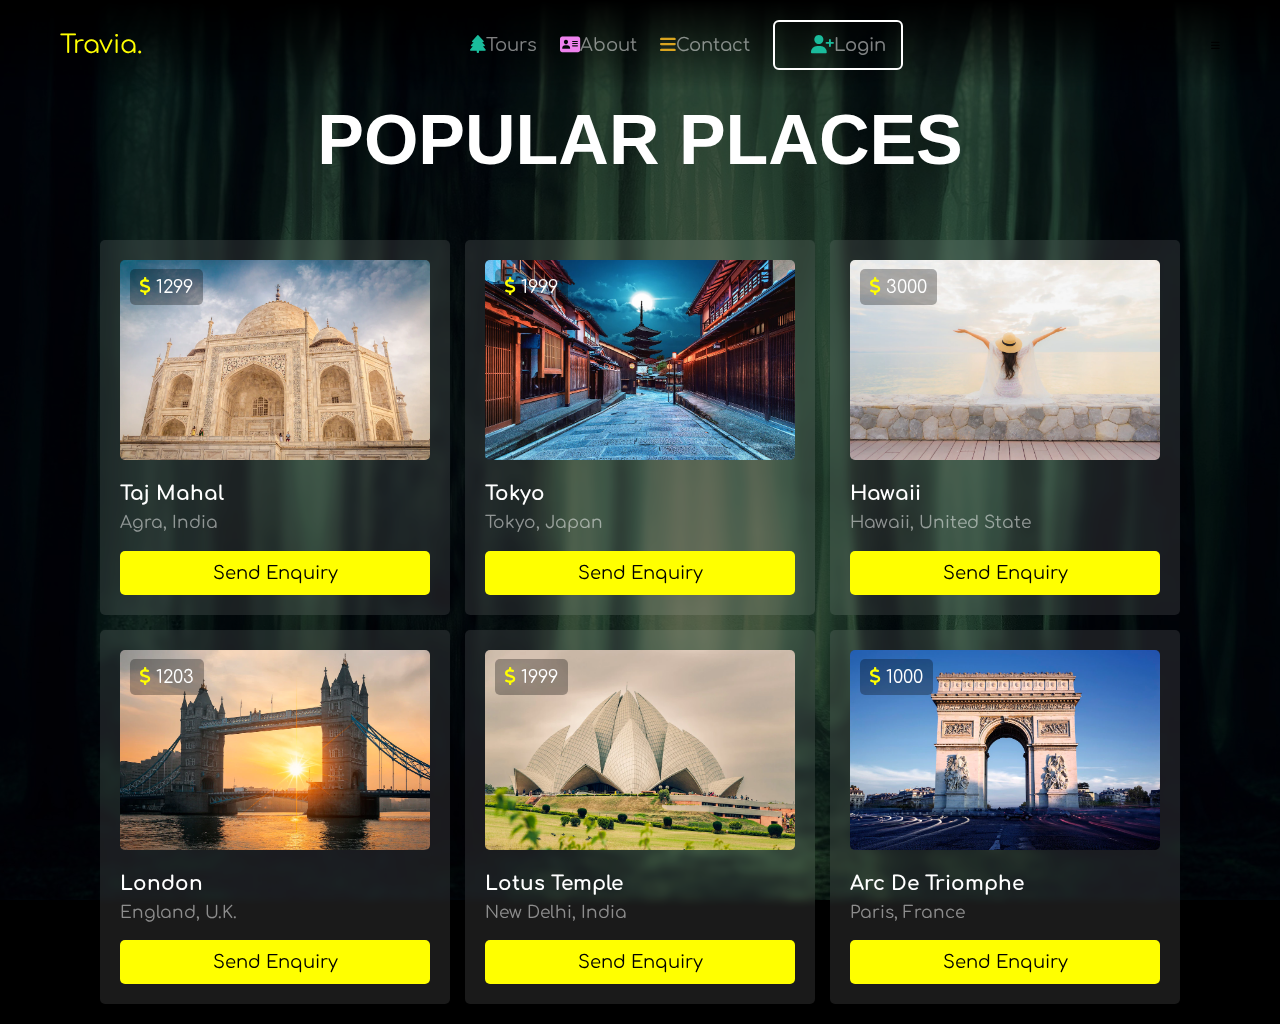
<file: tours.html>
<!DOCTYPE html>
<html lang="en">
<head>
   <meta charset="UTF-8">
   <meta http-equiv="X-UA-Compatible" content="IE=edge">
   <meta name="viewport" content="width=device-width, initial-scale=1.0">
   <title>Tours</title>

   <link rel="stylesheet" href="https://unpkg.com/aos@next/dist/aos.css" />

   <!-- font awesome cdn link  -->
   <link rel="stylesheet" href="https://cdnjs.cloudflare.com/ajax/libs/font-awesome/6.2.1/css/all.min.css">

   <!-- custom css file link  -->
   <link rel="stylesheet" href="css/style.css">

</head>
<body>
   
<!-- header section starts  -->

<header class="header" data-aos="fade-down">

   <section class="flex">

      <a href="home.jsp" class="logo">Travia.</a>

      <nav class="navbar">
         <!--<a href="jsp/flighting.jsp"><i class="fas fa-plane" b style="color:red"></i>Flights</a>-->
         <!--<a href="jsp/busbooking.jsp"><i class="fas fa-bus" b style="color:yellow"></i>Buses</a>-->
         <!--<a href="jsp/train2.jsp"><i class="fa-solid fa-train" b style="color: greenyellow;"></i>Trains</a>-->
         <a href="tours.html"><i class="fas fa-tree" b style="color:#1ABC9C;"></i>tours</a> 
         <!--<a href="Ldestinations.jsp"><i class="fa-solid fa-map-location-dot" b style="color: chocolate;"></i>destinations</a>-->
         <a href="about.html"><i class="fa-solid fa-address-card" b style="color:violet"></i>about</a> 
         <a href="contact.html"><i class="fa-solid fa-bars" b style="color: goldenrod;"></i>contact</a>
         <button class="btnLogin-popup"><a href="jsp/login.jsp"><i class="fas fa-user-plus" b style="color:#1ABC9C;"></i>Login</a> </button>
      </nav>

      <div id="menu-btn" class="fas fa-bars"></div>

   </section>

</header>

<!-- header section ends -->

<!-- tours section starts  -->

<div class="container tours">

   <h1 class="heading" data-aos="zoom-out">popular places</h1>

   <section class="grid">

      <div class="box" data-aos="fade-up">
         <div class="price"><i class="fas fa-dollar-sign"></i><span>1299</span></div>
         <img src="images/tour-img-1.webp" class="image" alt="">
         <h3 class="name">taj mahal</h3>
         <p class="address">agra, india</p>
         <a href="#" class="btn">send enquiry</a>
      </div>

      <div class="box" data-aos="fade-up">
         <p class="price"><i class="fas fa-dollar-sign"></i><span>1999</span></p>
         <img src="images/tour-img-2.webp" alt="" class="image">
         <h3 class="name">tokyo</h3>
         <p class="address">tokyo, japan</p>
         <a href="#" class="btn">send enquiry</a>
      </div>

      <div class="box" data-aos="fade-up">
         <p class="price"><i class="fas fa-dollar-sign"></i><span>3000</span></p>
         <img src="images/tour-img-3.webp" alt="" class="image">
         <h3 class="name">hawaii</h3>
         <p class="address">hawaii, united state</p>
         <a href="#" class="btn">send enquiry</a>
      </div>

      <div class="box" data-aos="fade-up">
         <p class="price"><i class="fas fa-dollar-sign"></i><span>1203</span></p>
         <img src="images/tour-img-4.webp" alt="" class="image">
         <h3 class="name">london</h3>
         <p class="address">england, U.K.</p>
         <a href="#" class="btn">send enquiry</a>
      </div>

      <div class="box" data-aos="fade-up">
         <p class="price"><i class="fas fa-dollar-sign"></i><span>1999</span></p>
         <img src="images/tour-img-5.webp" alt="" class="image">
         <h3 class="name">lotus temple</h3>
         <p class="address">new delhi, india</p>
         <a href="#" class="btn">send enquiry</a>
      </div>

      <div class="box" data-aos="fade-up">
         <p class="price"><i class="fas fa-dollar-sign"></i><span>1000</span></p>
         <img src="images/tour-img-6.webp" alt="" class="image">
         <h3 class="name">Arc de Triomphe</h3>
         <p class="address">Paris, France</p>
         <a href="#" class="btn">send enquiry</a>
      </div>

   </section>

</div>

<!-- tours section ends -->














<script src="https://unpkg.com/aos@next/dist/aos.js"></script>

<!-- custom js file link  -->
<script src="js/script.js"></script>

</body>
</html>
</file>
<file: css/style.css>
@import url('https://fonts.googleapis.com/css2?family=Comfortaa:wght@300;400;500;600;700&display=swap');

:root{
   --main-color:#ff0;
   --light-white:rgba(255,255,255,.5);
   --light-black:rgba(0,0,0,.3);
   --light-bg:rgba(255,255,255,.1);
   --white:#fff;
   --black:#000;
}

*{
   font-family: 'Comfortaa', cursive;
   margin: 0; padding: 0;
   box-sizing: border-box;
   outline: none; border: none;
   text-decoration: none;
   text-transform: capitalize;
   scrollbar-color: var(--main-color) var(--black);
   scrollbar-width: thin;
}

html{
   font-size: 62.5%;
   overflow-x: hidden;
   scroll-behavior: smooth;
   scroll-padding-top: 5rem;
}

*::selection{
   background-color: var(--main-color);
   color: var(--black);
}

*::-webkit-scrollbar{
   height: .5rem;
   width:1rem;
}

*::-webkit-scrollbar-track{
   background-color: transparent;
}

*::-webkit-scrollbar-thumb{
   background-color:var(--main-color);
}

body{
   background-color: var(--black);
   overflow-x: hidden;
   /* padding-bottom: 7rem; */
}

.container{
   padding-top: 10rem;
}

section{
   margin: 0 auto;
   max-width: 1200px;
   padding: 2rem;
}

.heading{
   font-family: Verdana, Geneva, Tahoma, sans-serif;
   font-size: 7rem;
   color: var(--white);
   text-transform: uppercase;
   text-align: center;
   margin-bottom: 4rem;
}

.btn{
   display: block;
   border-radius: .5rem;
   padding: 1.2rem 3rem;
   background: var(--main-color);
   color: var(--black);
   cursor: pointer;
   text-align: center;
   width: 100%;
   font-size: 1.8rem;
   margin-top: 1rem;
   transition: .2s linear;
}

.btn:hover{
   background: var(--black);
   color: var(--white);
}

.header{
   position: fixed;
   top: 0; left: 0; right: 0;
   background: linear-gradient(0deg, transparent, var(--black));
   z-index: 1000;
}

.header .flex{
   display: flex;
   align-items: center;
   justify-content: space-between;
   gap: 1.5rem;
}

.header .flex .logo{
   font-size: 2.5rem;
   color: var(--main-color);
}
.navbar .btnLogin-popup {
   width: 130px;
   height: 50px;
   background: transparent;
   border: 2px solid #fff;
   outline: none;
   border-radius: 6px;
   cursor: pointer;
   font-size: 1.1em;
   color: #fff;
   font-weight: 500;
   margin-left: 20px;
   transition: .5s;
   
}

.navbar .btnLogin-popup:hover {
   background: #fff;
   color: #162938;

}


.header .flex .navbar a{
   margin-left: 2rem;
   font-size: 1.8rem;
   color: var(--light-white);
   transition: .2s linear;
}

.header .flex .navbar a:hover{
   color: var(--white);
}
header.icons
#menu-btn{
   font-size: 2.5rem;
   cursor: pointer;
   color: var(--white);
   display: none;
}

.home{
   background: url('../images/home-bg.jpg') no-repeat rgba(0,0,0,.5);
   background-position: center;
   background-attachment: fixed;
   background-size: cover;
   background-blend-mode: multiply;
}

.home .flex{
   min-height: calc(100vh - 10rem);
   display: flex;
   align-items: center;
   justify-content: center;
}

.home .flex form{
   background-color: var(--light-bg);
   border-radius: .5rem;
   padding: 2rem;
   width: 50rem;
   backdrop-filter: blur(.4rem);
}

.home .flex form h3{
   font-size: 2.5rem;
   color: var(--white);
   padding-bottom: 1rem;
   text-align: center;
}

.home .flex form p{
   padding-top: 1rem;
   font-size: 1.7rem;
   color: var(--light-white);
}

.home .flex form .box{
   width: 100%;
   border-radius: .5rem;
   padding: 1.4rem;
   font-size: 1.8rem;
   color: var(--white);
   text-transform: none;
   background: var(--light-black);
   margin: 1rem 0;
}

.home .flex form .box::placeholder{
   color: var(--light-white);
}

.about{
   background: url('../images/about-bg.jpg') no-repeat rgba(0,0,0,.5);
   background-position: center;
   background-attachment: fixed;
   background-size: cover;
   background-blend-mode: multiply;
}

.about .details{
   border-radius: .5rem;
   background: url('../images/details-bg.jpg') no-repeat rgba(0,0,0,.5);
   background-position: center;
   background-attachment: fixed;
   background-size: cover;
   display: flex;
   align-items: center;
   justify-content: center;
   padding: 2rem;
   min-height: 60vh;
   border-radius: .5rem;
}

.about .details .box{
   width: 50rem;
   background-color: var(--light-bg);
   padding:3rem 2rem;
   text-align: center;
   backdrop-filter: blur(.4rem);
   border-radius: .5rem;
}

.about .details .box h3{
   padding-bottom: 1rem;
   font-size: 2.5rem;
   color: var(--white);
}

.about .details .box p{
   padding: 1rem 0;
   font-size: 1.5rem;
   color: var(--light-white);
   line-height: 2;
}

.about .details .box .btn{
   display: inline-block;
   width: auto;
}

.about .grid{
   display: grid;
   grid-template-columns: repeat(auto-fit, 30rem);
   align-items: flex-start;
   justify-content: center;
   gap: 1.5rem;
   margin-top: 3rem;
}

.about .grid .box{
   background-color: var(--light-bg);
   padding: 2rem;
   text-align: center;
   backdrop-filter: blur(.4rem);
   border-radius: .5rem;
}

.about .grid .box img{
   height: 20rem;
   transition: .2s linear;
}

.about .grid .box h3{
   padding: 2rem 0;
   font-size: 2rem;
   color: var(--white);
}

.about .grid .box p{
   line-height: 2;
   font-size: 1.5rem;
   color: var(--light-white);
}

.about .grid .box:hover{
   background-color: var(--light-black);
}

.about .grid .box:hover img{
   transform: scale(1.1);
}

.reviews{
   background: url('../images/reviews-bg.jpg') no-repeat rgba(0,0,0,.5);
   background-position: center;
   background-attachment: fixed;
   background-size: cover;
   background-blend-mode: multiply;
}

.reviews .grid{
   display: grid;
   grid-template-columns: repeat(auto-fit, 35rem);
   align-items: flex-start;
   justify-content: center;
   gap: 1.5rem;
}

.reviews .grid .box{
   background-color: var(--light-bg);
   padding: 2rem;
   text-align: center;
   backdrop-filter: blur(.4rem);
   border-radius: .5rem;
}

.reviews .grid .box img{
   height: 8rem;
   width: 8rem;
   border-radius: 50%;
   object-fit: cover;
   margin-bottom: 1rem;
}

.reviews .grid .box h3{
   font-size: 2rem;
   color: var(--white);
}

.reviews .grid .box p{
   padding: 1rem 0;
   line-height: 2;
   color: var(--light-white);
   font-size: 1.5rem;
}

.reviews .grid .box .stars{
   margin-top: 1rem;
}

.reviews .grid .box .stars i{
   font-size: 1.8rem;
   color: var(--main-color);
}

.reviews .grid .box:hover{
   background-color: var(--light-black);
}

.tours{
   background: url('../images/tour-bg.jpg') no-repeat rgba(0,0,0,.5);
   background-position: center;
   background-attachment: fixed;
   background-size: cover;
   background-blend-mode: multiply;
}

.tours .grid{
   display: grid;
   grid-template-columns: repeat(auto-fit, 35rem);
   align-items: flex-start;
   justify-content: center;
   gap: 1.5rem;
}

.tours .grid .box{
   background-color: var(--light-bg);
   padding: 2rem;
   backdrop-filter: blur(.4rem);
   border-radius: .5rem;
   position: relative;
}

.tours .grid .box .price{
   position: absolute;
   top: 2.9rem; left: 3rem;
   border-radius: .5rem;
   background: var(--light-black);
   font-size: 1.8rem;
   padding:.8rem 1rem;
}

.tours .grid .box .price i{
   color: var(--main-color);
   margin-right: .5rem;
}

.tours .grid .box .price span{
   color: var(--white);
}

.tours .grid .box .image{
   height: 20rem;
   width: 100%;
   object-fit: cover;
   border-radius: .5rem;
   margin-bottom: 2rem;
}

.tours .grid .box .name{
   font-size: 2rem;
   color: var(--white);
}

.tours .grid .box .address{
   font-size: 1.7rem;
   color: var(--light-white);
   line-height: 1.5;
   padding: .5rem 0;
}

.tours .grid .box:hover{
   background-color: var(--light-black);
}

.tours .grid .box:hover .price{
   background-color: var(--black);
}

.destinations{
   background: url('../images/destination-bg.jpg') no-repeat rgba(0,0,0,.5);
   background-position: center;
   background-attachment: fixed;
   background-size: cover;
   background-blend-mode: multiply;
}

.destinations .grid{
   display: grid;
   grid-template-columns: repeat(auto-fit, 30rem);
   align-items: flex-start;
   justify-content: center;
   gap: 1.5rem;
}

.destinations .grid .box{
   position: relative;
   height: 40rem;
   overflow: hidden;
   border-radius: .5rem;
}

.destinations .grid .box img{
   height: 100%;
   width: 100%;
   object-fit: cover;
}

.destinations .grid .box h3{
   position: absolute;
   top: 0; left: 0;
   height: 100%;
   width: 100%;
   display: flex;
   align-items: center;
   justify-content: center;
   background-color: var(--light-black);
   backdrop-filter: blur(.4rem);
   transition: .2s linear;
   opacity: 0;
}

.destinations .grid .box h3 span{
   font-size: 2.5rem;
   color: var(--white);
}

.destinations .grid .box:hover h3{
   opacity: 1;
}

.contact{
   background: url('../images/contact-bg.jpg') no-repeat rgba(0,0,0,.5);
   background-position: center;
   background-attachment: fixed;
   background-size: cover;
   background-blend-mode: multiply;
}

.contact .row{
   display: flex;
   flex-wrap: wrap;
   gap: 2rem;
}

.contact .row .map{
   width: 100%;
   flex: 1 1 40rem;
   padding: 2rem;
   background-color: var(--light-bg);
   border-radius: .5rem;
   backdrop-filter: blur(.4rem);
}

.contact .row form{
   flex: 1 1 40rem;
   padding: 2rem;
   background-color: var(--light-bg);
   border-radius: .5rem;
   backdrop-filter: blur(.4rem);
}

.contact .row form h3{
   text-align: center;
   font-size: 2.5rem;
   color: var(--white);
   padding-bottom: 1rem;
}

.contact .row form .box{
   width: 100%;
   margin: 1rem 0;
   border-radius: .5rem;
   background-color: var(--light-black);
   padding: 1.4rem;
   font-size: 1.8rem;
   color: var(--white);
   text-transform: none;
}

.contact .row form .box::placeholder{
   color: var(--light-white);
}

.contact .row form textarea{
   height: 15rem;
   resize: none;
}

.contact .grid{
   margin: 3rem 0;
   display: grid;
   grid-template-columns: repeat(auto-fit, 30rem);
   justify-content: center;
   gap: 1.5rem;
}

.contact .grid .box{
   padding:3rem 2rem;
   background-color: var(--light-bg);
   border-radius: .5rem;
   backdrop-filter: blur(.4rem);
   text-align: center;
}

.contact .grid .box i{
   height: 5rem;
   width: 6rem;
   line-height: 5rem;
   font-size: 2.5rem;
   background-color: var(--light-black);
   border-radius: .5rem;
   color: var(--white);
   margin-bottom: 1.5rem;
}

.contact .grid .box h3{
   padding: .5rem 0;
   font-size: 2rem;
   color: var(--main-color);
}

.contact .grid .box a{
   display: block;
   padding-top: 1rem;
   font-size: 1.6rem;
   color: var(--light-white);
   line-height: 1.5;
   text-transform: none;
}

.contact .grid .box a:hover{
   color:var(--white);
   text-decoration: underline;
}


.contact .credit{
   text-align: center;
   font-size: 2rem;
   padding-top: 1.5rem;
   padding-bottom: 2rem;
   color: var(--light-white);
}

.contact .credit span{
   color: var(--main-color);
}















/* media queries  */

@media (max-width:991px){

   html{
      font-size: 55%;
   }

   .heading{
      font-size: 5rem;
      margin-bottom: 3rem;
   }

}

@media (max-width:768px){

   #menu-btn{
      display: inline-block;
   }
   
   .header .flex{
      position: relative;
   }

   .header .flex .navbar{
      position: absolute;
      top: 100%; left: 2rem; right: 2rem;
      background-color: var(--light-black);
      backdrop-filter: blur(.4rem);
      border-radius: .5rem;
      transform: scale(0);
      transform-origin: top right;
      padding: 1.5rem .5rem;
   }

   .header .flex .navbar.active{
      transform: scale(1);
      transition: .2s linear;
   }

   .header .flex .navbar a{
      display: block;
      padding: 1rem;
      margin:.5rem 1rem;
      color: var(--white);
      border-radius: .5rem;
   }

   .header .flex .navbar a:hover{
      background-color: var(--light-bg);
   }

   .heading{
      font-size: 3rem;
   }

}

@media (max-width:450px){

   html{
      font-size: 50%;
   }

   .heading{
      font-size: 2.5rem;
   }

}
</file>
<file: css/style2.css>
@import url('https://fonts.googleapis.com/css2?family=Comfortaa:wght@300;400;500;600;700&display=swap');

:root{
   --main-color:#ff0;
   --light-white:rgba(255,255,255,.5);
   --light-black:rgba(0,0,0,.3);
   --light-bg:rgba(255,255,255,.1);
   --white:#fff;
   --black:#000;
}

*{
   font-family: 'Comfortaa', cursive;
   margin: 0; padding: 0;
   box-sizing: border-box;
   outline: none; border: none;
   text-decoration: none;
   text-transform: capitalize;
   scrollbar-color: var(--main-color) var(--black);
   scrollbar-width: thin;
}

html{
   font-size: 62.5%;
   overflow-x: hidden;
   scroll-behavior: smooth;
   scroll-padding-top: 5rem;
}

*::selection{
   background-color: var(--main-color);
   color: var(--black);
}

*::-webkit-scrollbar{
   height: .5rem;
   width:1rem;
}

*::-webkit-scrollbar-track{
   background-color: transparent;
}

*::-webkit-scrollbar-thumb{
   background-color:var(--main-color);
}

body{
   background-color: var(--black);
   overflow-x: hidden;
   /* padding-bottom: 7rem; */
}

.container{
   padding-top: 10rem;
}

section{
   margin: 0 auto;
   max-width: 1200px;
   padding: 2rem;
}

.heading{
   font-family: Verdana, Geneva, Tahoma, sans-serif;
   font-size: 7rem;
   color: var(--white);
   text-transform: uppercase;
   text-align: center;
   margin-bottom: 4rem;
}

.btn{
   display: block;
   border-radius: .5rem;
   padding: 1.2rem 3rem;
   background: var(--main-color);
   color: var(--black);
   cursor: pointer;
   text-align: center;
   width: 100%;
   font-size: 1.8rem;
   margin-top: 1rem;
   transition: .2s linear;
}

.btn:hover{
   background: var(--black);
   color: var(--white);
}

.header{
   position: fixed;
   top: 0; left: 0; right: 0;
   background: linear-gradient(0deg, transparent, var(--black));
   z-index: 1000;
}

.header .flex{
   display: flex;
   align-items: center;
   justify-content: space-between;
   gap: 1.5rem;
}

.header .flex .logo{
   font-size: 2.5rem;
   color: var(--main-color);
}

/*.login-form-container{
   position: fixed;
   top: 0;
   left: 0;
   min-height: 100vh;
   width: 100%;
   background: rgba(0,0,0,.7);    @@@@@@@
   display: flex;
   align-items: center;
   justify-content: center;
} */
.navbar .btnLogin-popup {
   width: 130px;
   height: 50px;
   background: transparent;
   border: 2px solid #fff;
   outline: none;
   border-radius: 6px;
   cursor: pointer;
   font-size: 1.1em;
   color: #fff;
   font-weight: 500;
   margin-left: 10px;
   margin-right: 1px;
   transition: .5s;
   
}


.navbar .btnLogin-popup:hover {
   background:turquoise;
   color: #162938;

}


.header .flex .navbar a{
   margin-left: 2rem;
   font-size: 1.8rem;
   color: var(--light-white);
   transition: .2s linear;
}

.header .flex .navbar a:hover{
   color: var(--white);
}
header.icons
#menu-btn{
   font-size: 2.5rem;
   cursor: pointer;
   color: var(--white);
   display: none;
}

.home{
   background: url('../images/1.jpg') no-repeat rgba(0,0,0,.5);
   background-position: center;
   background-attachment: fixed;
   background-size: cover;
   
}

.home .flex{
   min-height: calc(100vh - 10rem);
   display: flex;
   align-items: center;
   justify-content: center;
}

.home .flex form{
   background-color: var(--light-bg);
   border-radius: .5rem;
   padding: 2rem;
   width: 50rem;
   backdrop-filter: blur(.4rem);
}

.home .flex form h3{
   font-size: 2.5rem;
   color: var(--white);
   padding-bottom: 1rem;
   text-align: center;
}

.home .flex form p{
   padding-top: 1rem;
   font-size: 1.7rem;
   color: var(--light-white);
}

.home .flex form .box{
   width: 100%;
   border-radius: .5rem;
   padding: 1.4rem;
   font-size: 1.8rem;
   color: var(--white);
   text-transform: none;
   background: var(--light-black);
   margin: 1rem 0;
}

.home .flex form .box::placeholder{
   color: var(--light-white);
}

.about{
   background: url('../images/about-bg.jpg') no-repeat rgba(0,0,0,.5);
   background-position: center;
   background-attachment: fixed;
   background-size: cover;
   background-blend-mode: multiply;
}

.about .details{
   border-radius: .5rem;
   background: url('../images/details-bg.jpg') no-repeat rgba(0,0,0,.5);
   background-position: center;
   background-attachment: fixed;
   background-size: cover;
   display: flex;
   align-items: center;
   justify-content: center;
   padding: 2rem;
   min-height: 60vh;
   border-radius: .5rem;
}

.about .details .box{
   width: 50rem;
   background-color: var(--light-bg);
   padding:3rem 2rem;
   text-align: center;
   backdrop-filter: blur(.4rem);
   border-radius: .5rem;
}

.about .details .box h3{
   padding-bottom: 1rem;
   font-size: 2.5rem;
   color: var(--white);
}

.about .details .box p{
   padding: 1rem 0;
   font-size: 1.5rem;
   color: var(--light-white);
   line-height: 2;
}

.about .details .box .btn{
   display: inline-block;
   width: auto;
}

.about .grid{
   display: grid;
   grid-template-columns: repeat(auto-fit, 30rem);
   align-items: flex-start;
   justify-content: center;
   gap: 1.5rem;
   margin-top: 3rem;
}

.about .grid .box{
   background-color: var(--light-bg);
   padding: 2rem;
   text-align: center;
   backdrop-filter: blur(.4rem);
   border-radius: .5rem;
}

.about .grid .box img{
   height: 20rem;
   transition: .2s linear;
}

.about .grid .box h3{
   padding: 2rem 0;
   font-size: 2rem;
   color: var(--white);
}

.about .grid .box p{
   line-height: 2;
   font-size: 1.5rem;
   color: var(--light-white);
}

.about .grid .box:hover{
   background-color: var(--light-black);
}

.about .grid .box:hover img{
   transform: scale(1.1);
}

.reviews{
   background: url('../images/reviews-bg.jpg') no-repeat rgba(0,0,0,.5);
   background-position: center;
   background-attachment: fixed;
   background-size: cover;
   background-blend-mode: multiply;
}

.reviews .grid{
   display: grid;
   grid-template-columns: repeat(auto-fit, 35rem);
   align-items: flex-start;
   justify-content: center;
   gap: 1.5rem;
}

.reviews .grid .box{
   background-color: var(--light-bg);
   padding: 2rem;
   text-align: center;
   backdrop-filter: blur(.4rem);
   border-radius: .5rem;
}

.reviews .grid .box img{
   height: 8rem;
   width: 8rem;
   border-radius: 50%;
   object-fit: cover;
   margin-bottom: 1rem;
}

.reviews .grid .box h3{
   font-size: 2rem;
   color: var(--white);
}

.reviews .grid .box p{
   padding: 1rem 0;
   line-height: 2;
   color: var(--light-white);
   font-size: 1.5rem;
}

.reviews .grid .box .stars{
   margin-top: 1rem;
}

.reviews .grid .box .stars i{
   font-size: 1.8rem;
   color: var(--main-color);
}

.reviews .grid .box:hover{
   background-color: var(--light-black);
}

.tours{
   background: url('../images/tour-bg.jpg') no-repeat rgba(0,0,0,.5);
   background-position: center;
   background-attachment: fixed;
   background-size: cover;
   background-blend-mode: multiply;
}

.tours .grid{
   display: grid;
   grid-template-columns: repeat(auto-fit, 35rem);
   align-items: flex-start;
   justify-content: center;
   gap: 1.5rem;
}

.tours .grid .box{
   background-color: var(--light-bg);
   padding: 2rem;
   backdrop-filter: blur(.4rem);
   border-radius: .5rem;
   position: relative;
}

.tours .grid .box .price{
   position: absolute;
   top: 2.9rem; left: 3rem;
   border-radius: .5rem;
   background: var(--light-black);
   font-size: 1.8rem;
   padding:.8rem 1rem;
}

.tours .grid .box .price i{
   color: var(--main-color);
   margin-right: .5rem;
}

.tours .grid .box .price span{
   color: var(--white);
}

.tours .grid .box .image{
   height: 20rem;
   width: 100%;
   object-fit: cover;
   border-radius: .5rem;
   margin-bottom: 2rem;
}

.tours .grid .box .name{
   font-size: 2rem;
   color: var(--white);
}

.tours .grid .box .address{
   font-size: 1.7rem;
   color: var(--light-white);
   line-height: 1.5;
   padding: .5rem 0;
}

.tours .grid .box:hover{
   background-color: var(--light-black);
}

.tours .grid .box:hover .price{
   background-color: var(--black);
}

.destinations{
   background: url('../images/destination-bg.jpg') no-repeat rgba(0,0,0,.5);
   background-position: center;
   background-attachment: fixed;
   background-size: cover;
   background-blend-mode: multiply;
}

.destinations .grid{
   display: grid;
   grid-template-columns: repeat(auto-fit, 30rem);
   align-items: flex-start;
   justify-content: center;
   gap: 1.5rem;
}

.destinations .grid .box{
   position: relative;
   height: 40rem;
   overflow: hidden;
   border-radius: .5rem;
}

.destinations .grid .box img{
   height: 100%;
   width: 100%;
   object-fit: cover;
}

.destinations .grid .box h3{
   position: absolute;
  top: 50%;
  left: 50%;
  transform: translate(-50%, -50%);
  font-size: 24px; 
  text-align: center;
  color: #fff;
}
.hover-content {
   position: absolute;
   top: 0;
   left: 0;
   width: 100%;
   height: 100%;
   background-color: rgba(0, 0, 0, 0.8);
   color: #fff;
   opacity: 0;
   transition: opacity 0.3s ease-in-out;
   display: flex;
   justify-content: center;
   align-items: center;
   flex-direction: column;
   
}
.box:hover .hover-content {
   opacity: 1;
   
}

.box.hover-content p {
  margin: 0;
  line-height: 1.5;
}


.contact{
   background: url('../images/contact-bg.jpg') no-repeat rgba(0,0,0,.5);
   background-position: center;
   background-attachment: fixed;
   background-size: cover;
   background-blend-mode: multiply;
}

.contact .row{
   display: flex;
   flex-wrap: wrap;
   gap: 2rem;
}

.contact .row .map{
   width: 100%;
   flex: 1 1 40rem;
   padding: 2rem;
   background-color: var(--light-bg);
   border-radius: .5rem;
   backdrop-filter: blur(.4rem);
}

.contact .row form{
   flex: 1 1 40rem;
   padding: 2rem;
   background-color: var(--light-bg);
   border-radius: .5rem;
   backdrop-filter: blur(.4rem);
}

.contact .row form h3{
   text-align: center;
   font-size: 2.5rem;
   color: var(--white);
   padding-bottom: 1rem;
}

.contact .row form .box{
   width: 100%;
   margin: 1rem 0;
   border-radius: .5rem;
   background-color: var(--light-black);
   padding: 1.4rem;
   font-size: 1.8rem;
   color: var(--white);
   text-transform: none;
}

.contact .row form .box::placeholder{
   color: var(--light-white);
}

.contact .row form textarea{
   height: 15rem;
   resize: none;
}

.contact .grid{
   margin: 3rem 0;
   display: grid;
   grid-template-columns: repeat(auto-fit, 30rem);
   justify-content: center;
   gap: 1.5rem;
}

.contact .grid .box{
   padding:3rem 2rem;
   background-color: var(--light-bg);
   border-radius: .5rem;
   backdrop-filter: blur(.4rem);
   text-align: center;
}

.contact .grid .box i{
   height: 5rem;
   width: 6rem;
   line-height: 5rem;
   font-size: 2.5rem;
   background-color: var(--light-black);
   border-radius: .5rem;
   color: var(--white);
   margin-bottom: 1.5rem;
}

.contact .grid .box h3{
   padding: .5rem 0;
   font-size: 2rem;
   color: var(--main-color);
}

.contact .grid .box a{
   display: block;
   padding-top: 1rem;
   font-size: 1.6rem;
   color: var(--light-white);
   line-height: 1.5;
   text-transform: none;
}

.contact .grid .box a:hover{
   color:var(--white);
   text-decoration: underline;
}


.contact .credit{
   text-align: center;
   font-size: 2rem;
   padding-top: 1.5rem;
   padding-bottom: 2rem;
   color: var(--light-white);
}

.contact .credit span{
   color: var(--main-color);
}
/* media queries  */

@media (max-width:991px){

   html{
      font-size: 55%;
   }

   .heading{
      font-size: 5rem;
      margin-bottom: 3rem;
   }

}

@media (max-width:768px){

   #menu-btn{
      display: inline-block;
   }
   
   .header .flex{
      position: relative;
   }

   .header .flex .navbar{
      position: absolute;
      top: 100%; left: 2rem; right: 2rem;
      background-color: var(--light-black);
      backdrop-filter: blur(.4rem);
      border-radius: .5rem;
      transform: scale(0);
      transform-origin: top right;
      padding: 1.5rem .5rem;
   }

   .header .flex .navbar.active{
      transform: scale(1);
      transition: .2s linear;
   }

   .header .flex .navbar a{
      display: block;
      padding: 1rem;
      margin:.5rem 1rem;
      color: var(--white);
      border-radius: .5rem;
   }

   .header .flex .navbar a:hover{
      background-color: var(--light-bg);
   }

   .heading{
      font-size: 3rem;
   }

}

@media (max-width:450px){

   html{
      font-size: 50%;
   }

   .heading{
      font-size: 2.5rem;
   }

}
</file>
